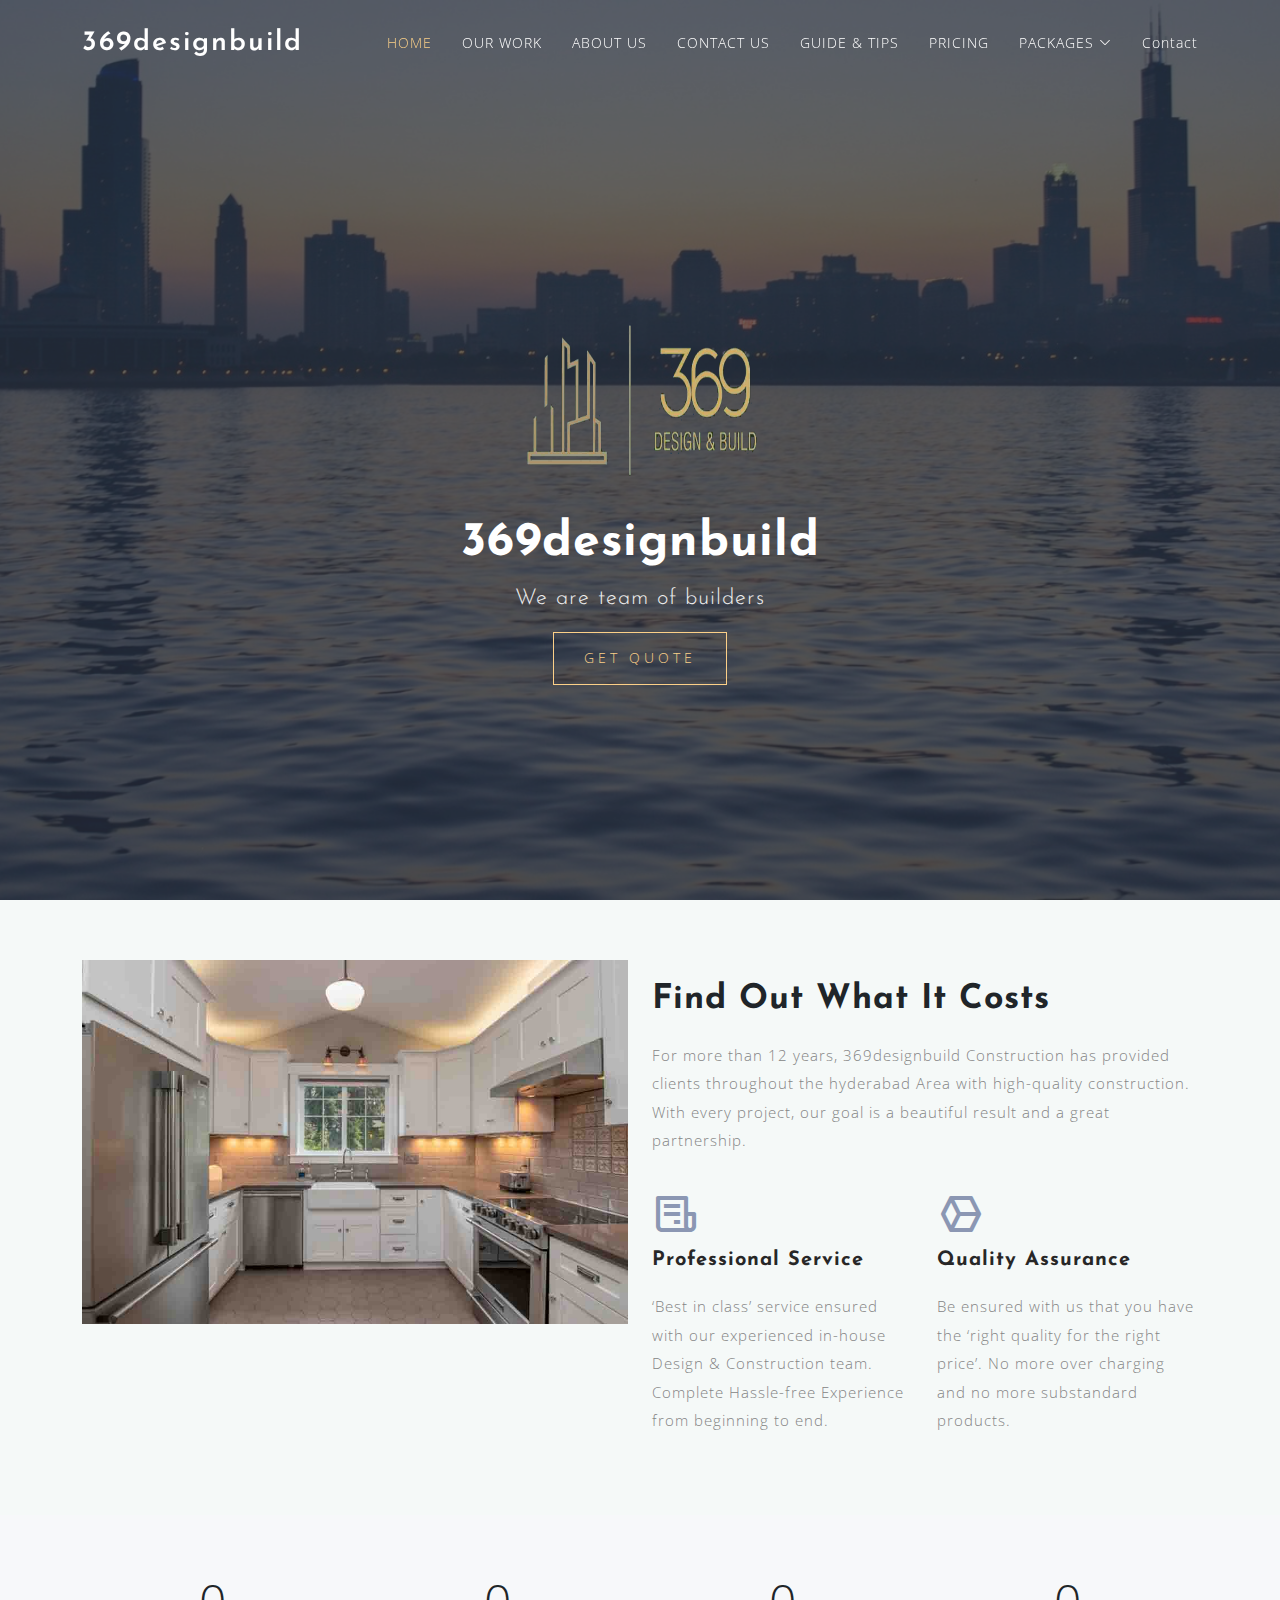
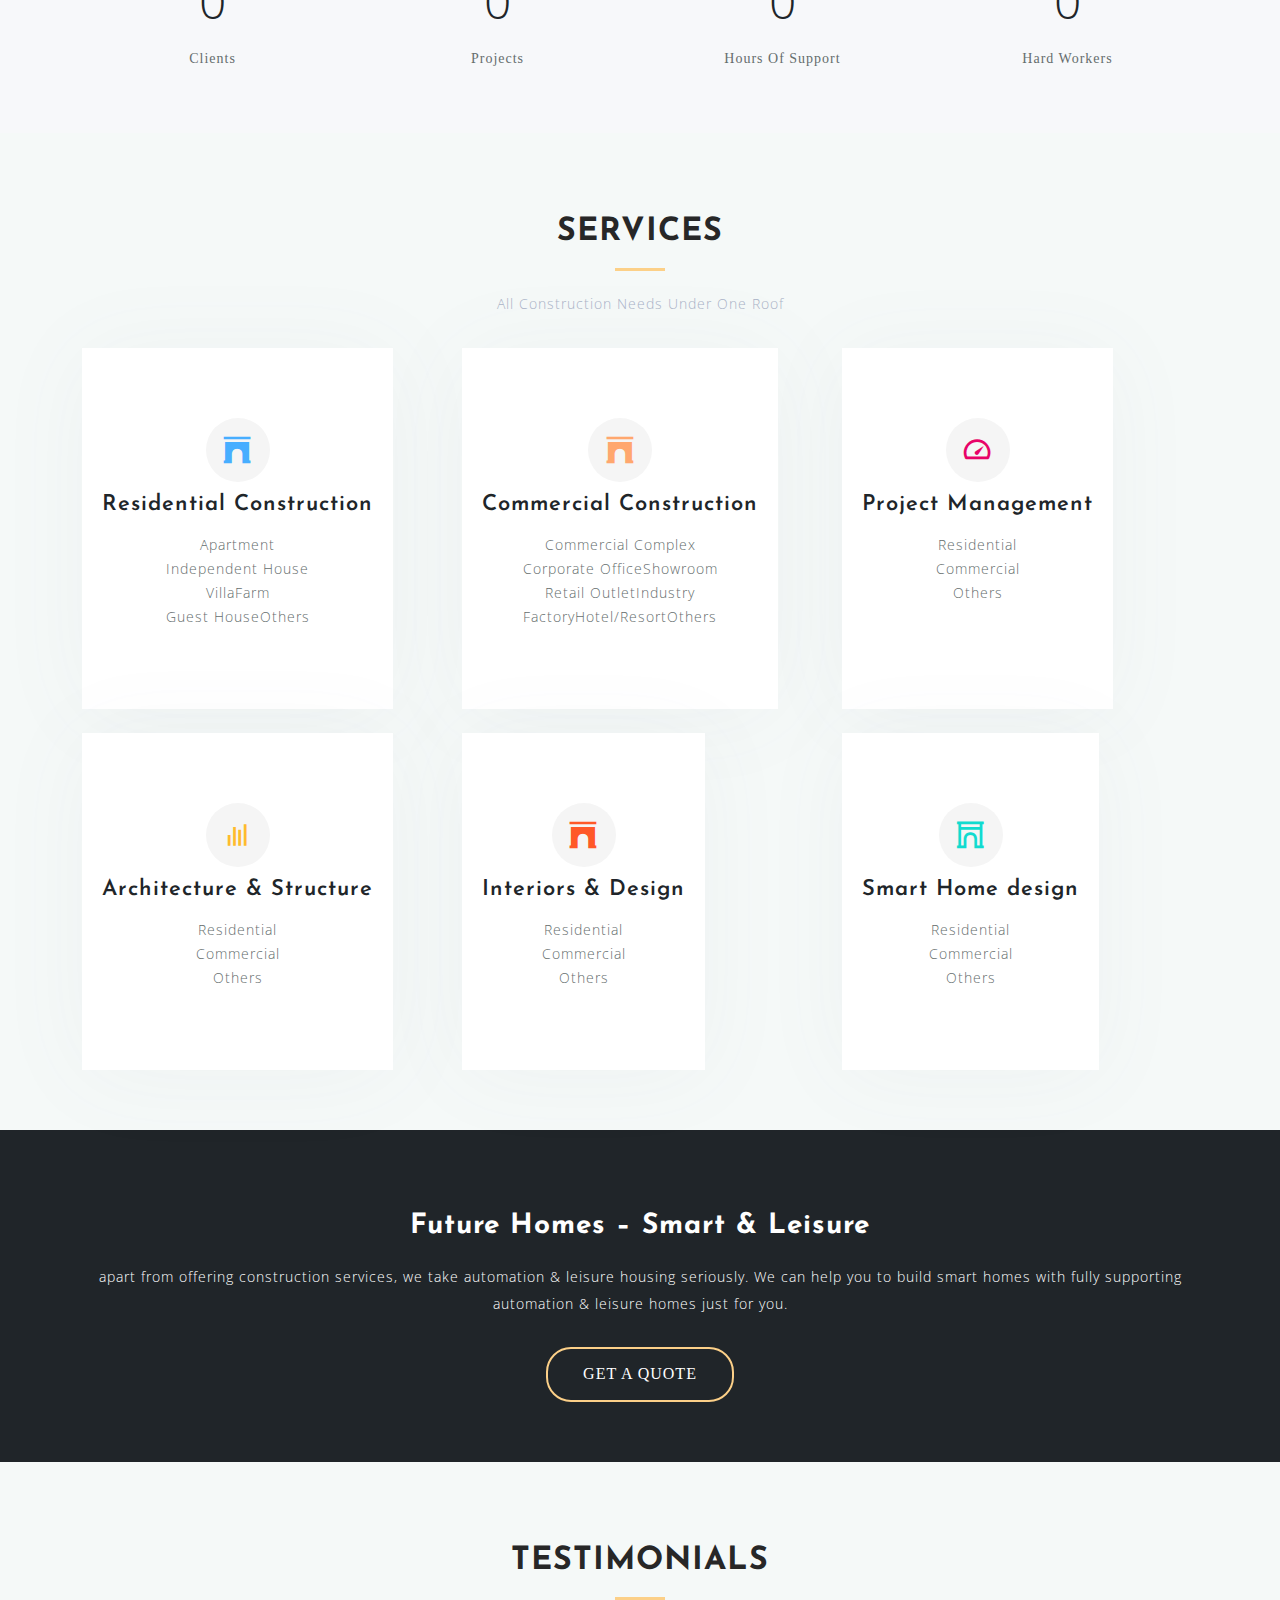
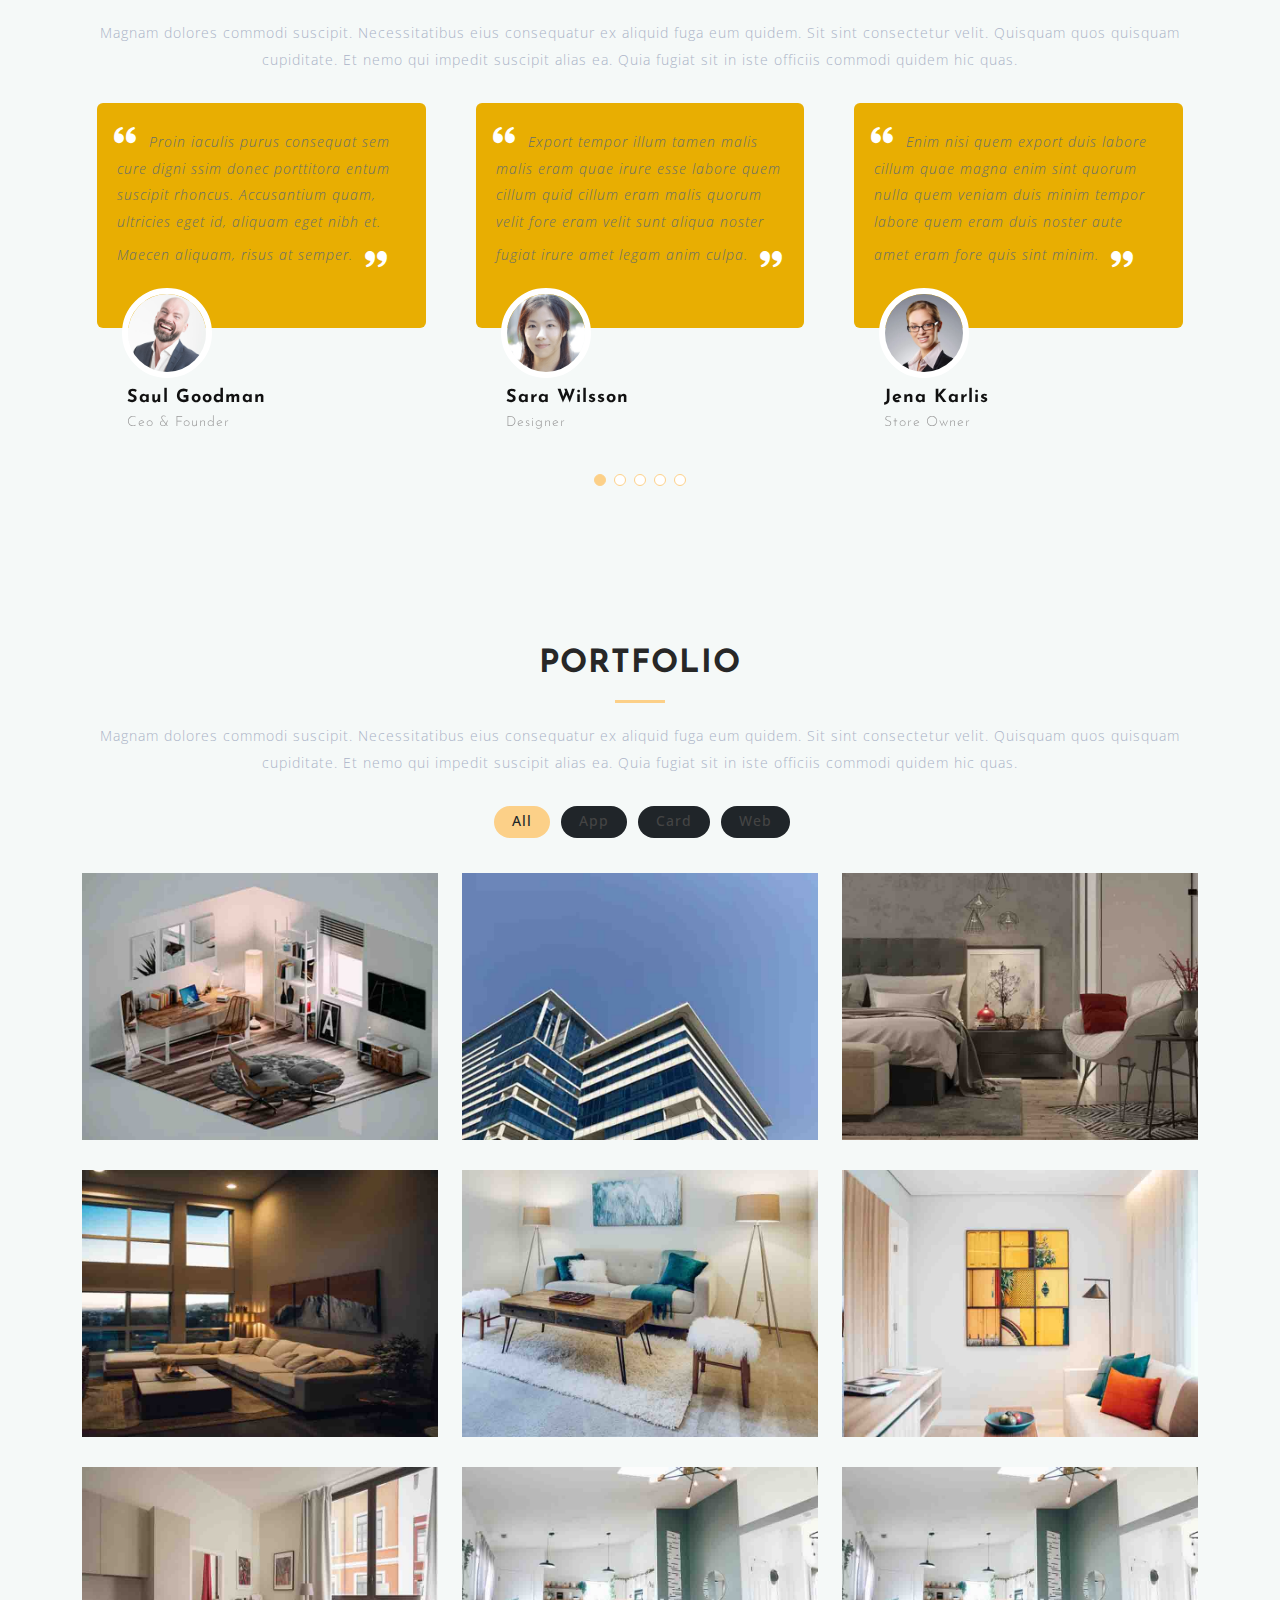
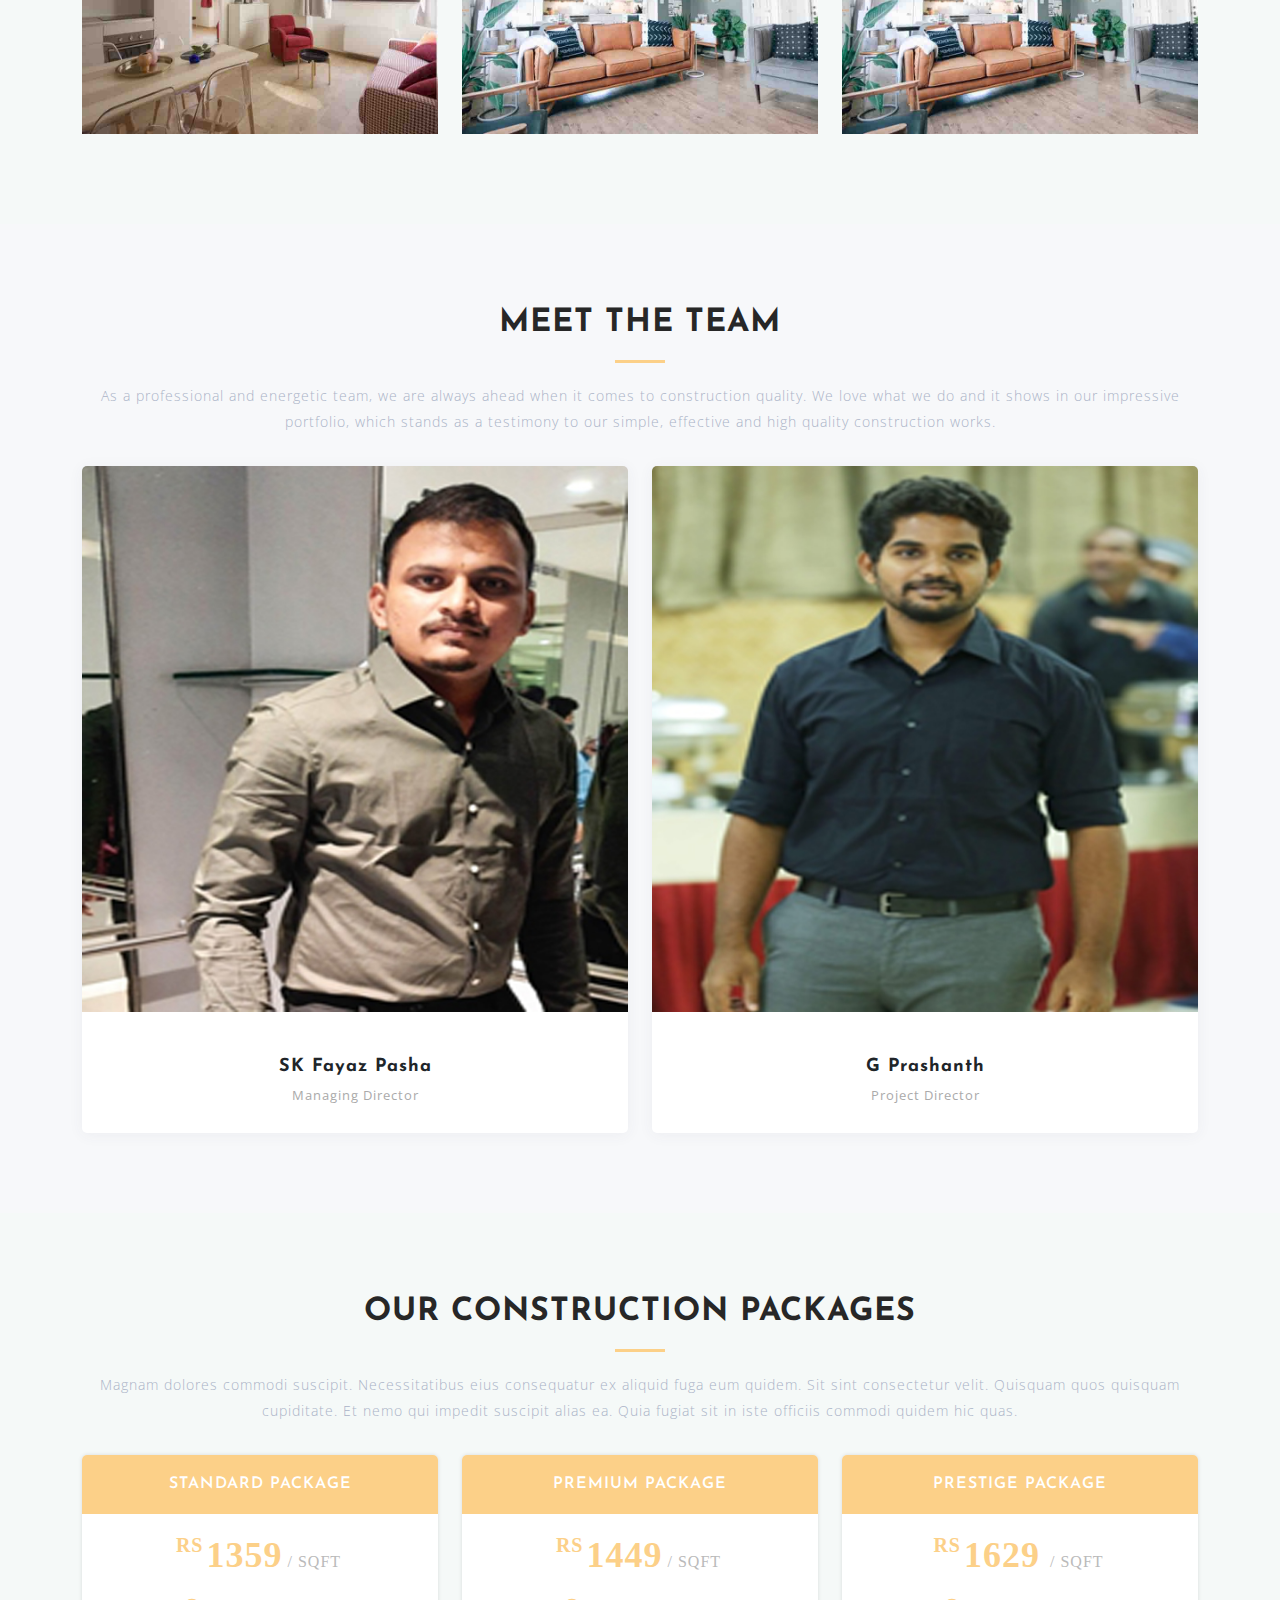
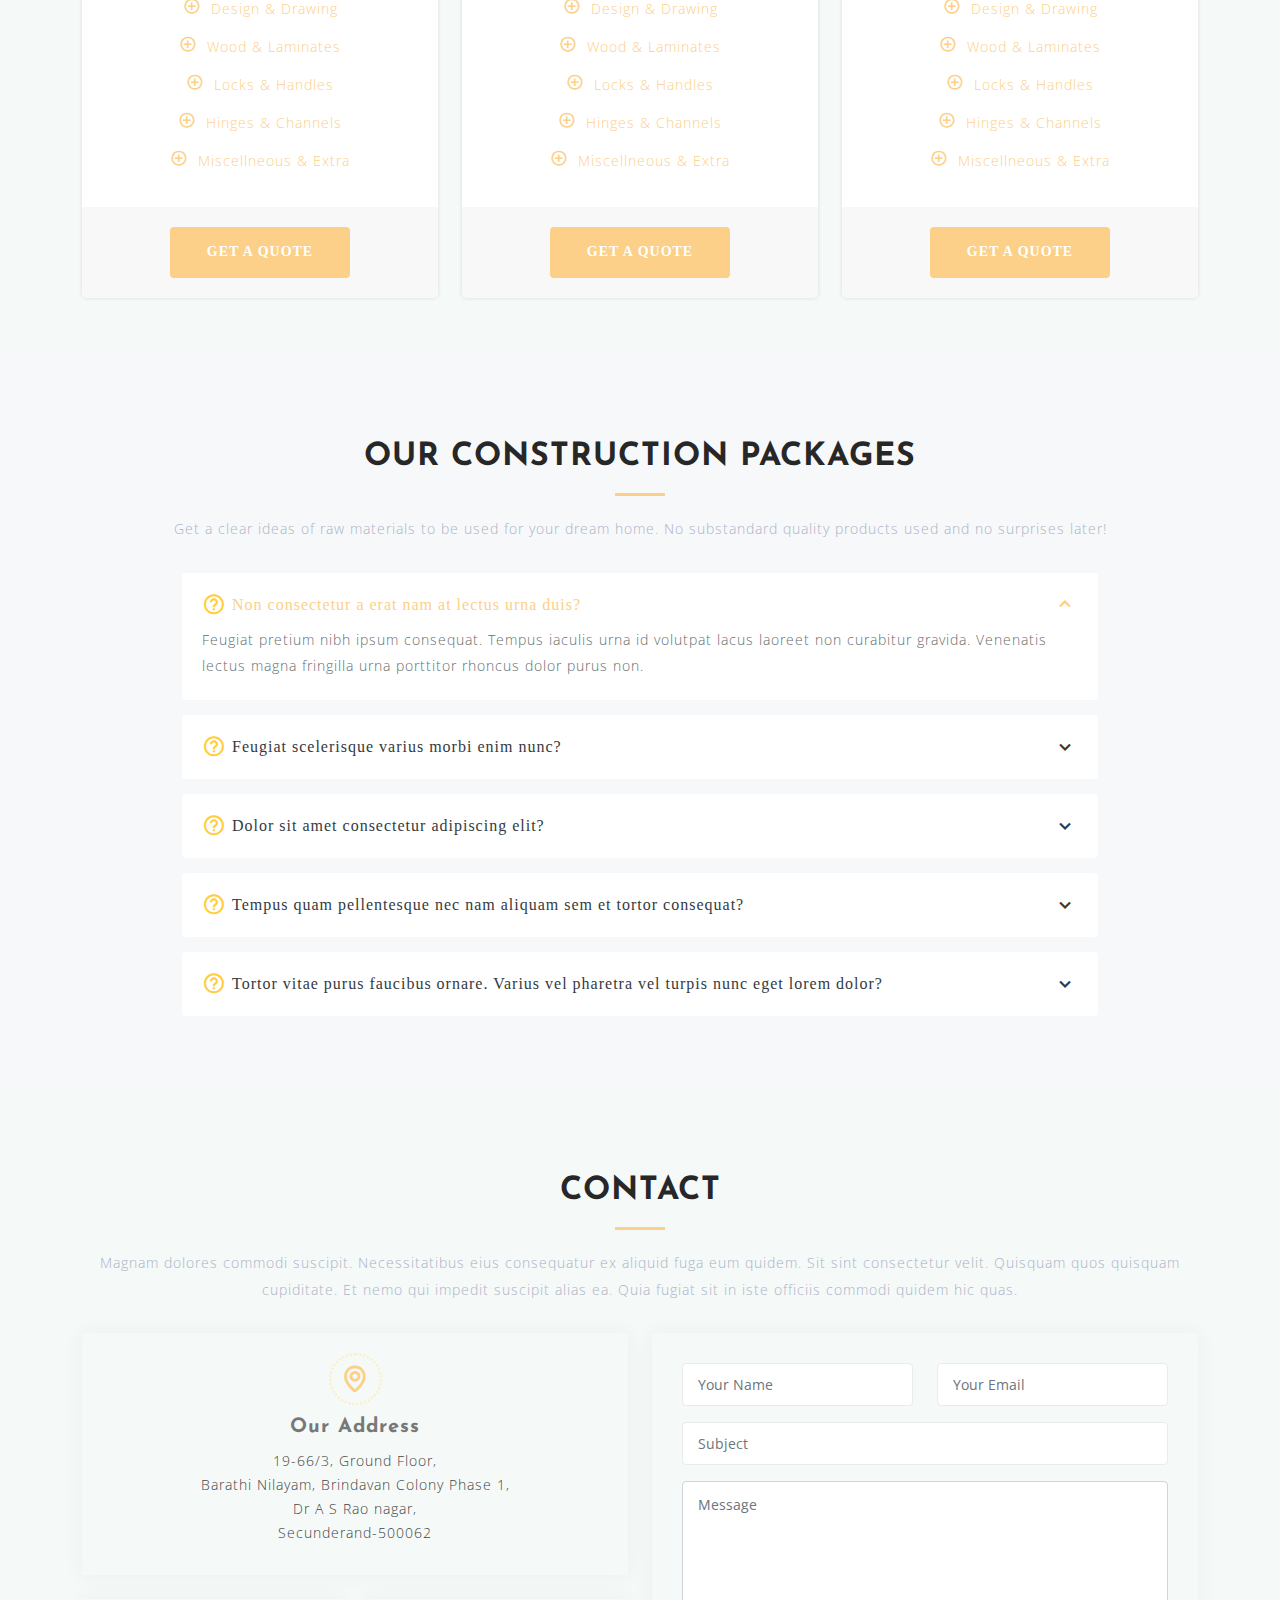
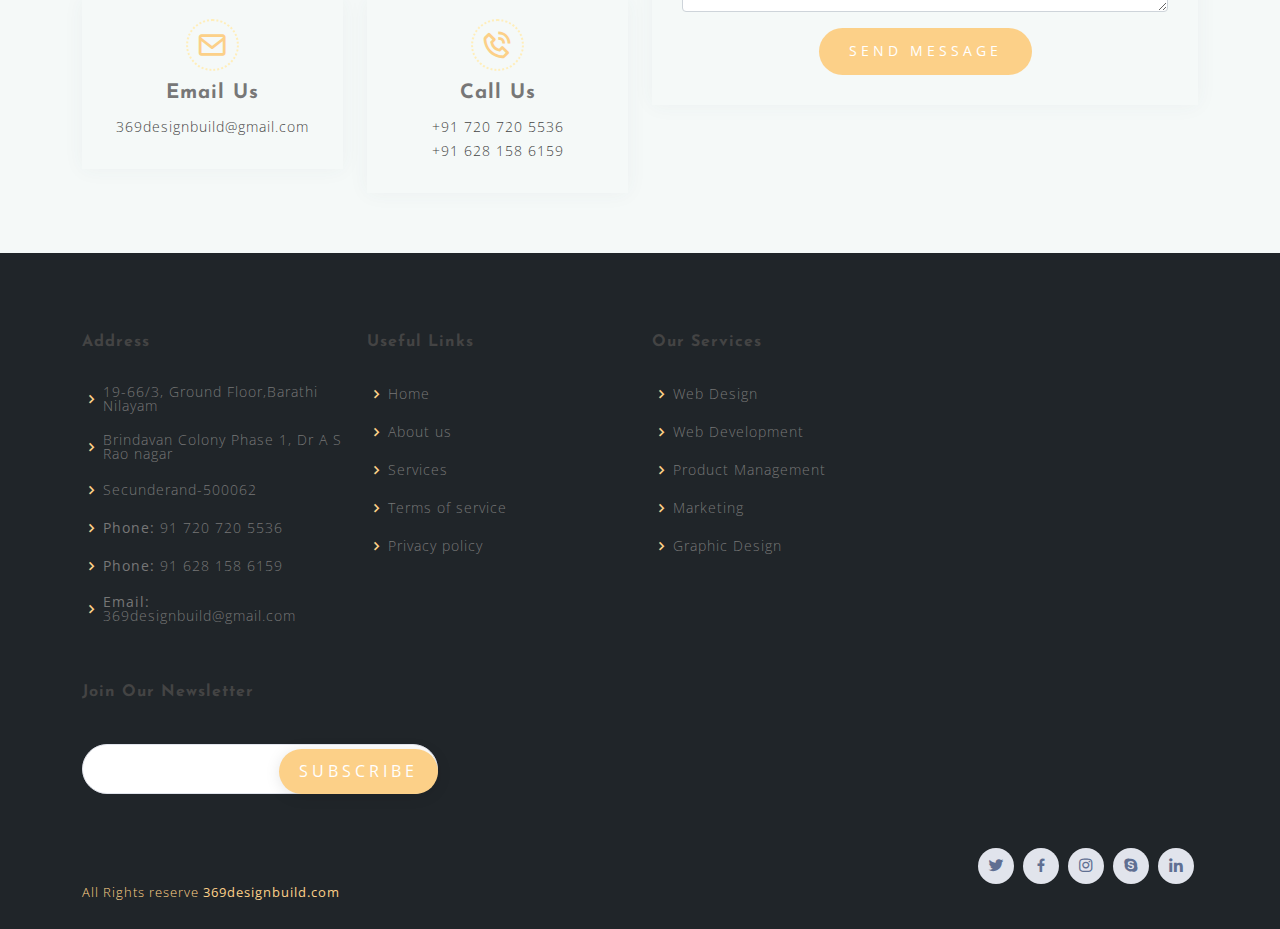
<file: index.html>
<!DOCTYPE html>
<html lang="en">

<head>
  <meta charset="utf-8">
  <meta content="width=device-width, initial-scale=1.0" name="viewport">

  <title> 369designbuild  </title>
  <meta content="" name="description">
  <meta content="" name="keywords">

  <!-- Favicons -->
  <link href="assets/img/favicon.png" rel="icon">
  <link href="assets/img/apple-touch-icon.png" rel="apple-touch-icon">

  <!-- Google Fonts -->
  <link href="https://fonts.googleapis.com/css?family=Open+Sans:300,300i,400,400i,600,600i,700,700i|Raleway:300,300i,400,400i,500,500i,600,600i,700,700i|Poppins:300,300i,400,400i,500,500i,600,600i,700,700i" rel="stylesheet">
<link rel="preconnect" href="https://fonts.gstatic.com">
<link href="https://fonts.googleapis.com/css2?family=Josefin+Sans:wght@300&display=swap" rel="stylesheet">
  <!-- Vendor CSS Files -->
  <link href="assets/vendor/bootstrap/css/bootstrap.min.css" rel="stylesheet">
  <link href="assets/vendor/bootstrap-icons/bootstrap-icons.css" rel="stylesheet">
  <link href="assets/vendor/boxicons/css/boxicons.min.css" rel="stylesheet">
  <link href="assets/vendor/glightbox/css/glightbox.min.css" rel="stylesheet">
  <link href="assets/vendor/swiper/swiper-bundle.min.css" rel="stylesheet">

  <!--   Main CSS File -->
  <link href="assets/css/style.css" rel="stylesheet">
<link href="style.css" rel="stylesheet">
  <!-- =======================================================
  *   Name: 369designbuild - v4.0.0
  *   URL: https://bootstrapmade.com/369designbuild-free-onepage-bootstrap-theme/
  * Author: BootstrapMade.com
  * License: https://bootstrapmade.com/license/
  ======================================================== -->
</head>

<body>

  <!-- ======= Header ======= -->
  <header id="header" class="fixed-top header-transparent">
    <div class="container d-flex align-items-center justify-content-between">

      <h1 class="logo"><a href="index.html">369designbuild</a></h1>
      <!-- Uncomment below if you prefer to use an image logo -->
      <!-- <a href="index.html" class="logo"><img src="assets/img/logo.png" alt="" class="img-fluid"></a>-->

      <nav id="navbar" class="navbar">
       	
		<ul>
          <li><a class="nav-link scrollto active" href="#hero">HOME</a></li>
          <li><a class="nav-link scrollto" href="#about">OUR WORK</a></li>
          <li><a class="nav-link scrollto" href="#services">ABOUT US</a></li>
          <li><a class="nav-link scrollto " href="#contact">CONTACT US</a></li>
          <li><a class="nav-link scrollto" href="#team">GUIDE & TIPS</a></li>
          <li><a class="nav-link scrollto" href="#pricing">PRICING</a></li>
          <li class="dropdown"><a href="#"><span>PACKAGES</span> <i class="bi bi-chevron-down"></i></a>
            <ul>
              <li><a href="#">CONSTRUCTION PACKAGES</a></li>
              <li class="dropdown"><a href="#"><span>Deep Drop Down</span> <i class="bi bi-chevron-right"></i></a>
                <ul>
                  <li><a href="#">Deep Drop Down 1</a></li>
                  <li><a href="#">Deep Drop Down 2</a></li>
                  <li><a href="#">Deep Drop Down 3</a></li>
                  <li><a href="#">Deep Drop Down 4</a></li>
                  <li><a href="#">Deep Drop Down 5</a></li>
                </ul>
              </li>
              <li><a href="#">Drop Down 2</a></li>
              <li><a href="#">Drop Down 3</a></li>
              <li><a href="#">Drop Down 4</a></li>
            </ul>
          </li>
          <li><a class="nav-link scrollto" href="#contact">Contact</a></li>
        </ul>
        <i class="bi bi-list mobile-nav-toggle"></i>
      </nav><!-- .navbar -->

    </div>
  </header><!-- End Header -->

  <!-- ======= Hero Section ======= -->
  <section id="hero" class="d-flex align-items-center justify-content-center">
    <div class="container position-relative">
	<img src="assets/img/logo.png" style="margin=8px;width:250px;height:250px;"></img>
      <h1>369designbuild</h1>
      <h2>We are team of builders</h2>
      <a href="#about" class="btn-get-started scrollto">GET QUOTE</a>
    </div>
  </section><!-- End Hero -->

  <main id="main">

    <!-- ======= Clients Section ======= 
    <section id="clients" class="clients section-bg">
      <div class="container">

        <div class="row">

          <div class="col-lg-2 col-md-4 col-6 d-flex align-items-center justify-content-center">
            <img src="assets/img/clients/client-1.png" class="img-fluid" alt="">
          </div>

          <div class="col-lg-2 col-md-4 col-6 d-flex align-items-center justify-content-center">
            <img src="assets/img/clients/client-2.png" class="img-fluid" alt="">
          </div>

          <div class="col-lg-2 col-md-4 col-6 d-flex align-items-center justify-content-center">
            <img src="assets/img/clients/client-3.png" class="img-fluid" alt="">
          </div>

          <div class="col-lg-2 col-md-4 col-6 d-flex align-items-center justify-content-center">
            <img src="assets/img/clients/client-4.png" class="img-fluid" alt="">
          </div>

          <div class="col-lg-2 col-md-4 col-6 d-flex align-items-center justify-content-center">
            <img src="assets/img/clients/client-5.png" class="img-fluid" alt="">
          </div>

          <div class="col-lg-2 col-md-4 col-6 d-flex align-items-center justify-content-center">
            <img src="assets/img/clients/client-6.png" class="img-fluid" alt="">
          </div>

        </div>

      </div>
    </section><!-- End Clients Section -->

    <!-- ======= About Section ======= -->
    <section id="about" class="about">
      <div class="container">

        <div class="row">
          <div class="col-lg-6">
            <img src="assets/img/about.jpg" class="img-fluid" alt="">
          </div>
          <div class="col-lg-6 pt-4 pt-lg-0">
            <h3>Find Out What It Costs</h3>
            <p>
              For more than 12 years, 369designbuild Construction has provided clients throughout the hyderabad Area with high-quality construction. With every project, our goal is a beautiful result and a great partnership.
            </p>
            <div class="row">
              <div class="col-md-6">
                <i class="bx bx-receipt"></i>
                <h4>Professional Service</h4>
                <p>‘Best in class’ service ensured with our experienced in-house Design & Construction team. Complete Hassle-free Experience from beginning to end.</p>
              </div>
              <div class="col-md-6">
                <i class="bx bx-cube-alt"></i>
                <h4>Quality Assurance</h4>
                <p>Be ensured with us that you have the ‘right quality for the right price’. No more over charging and no more substandard products.</p>
              </div>
            </div>
          </div>
        </div>

      </div>
    </section><!-- End About Section -->

    <!-- ======= Counts Section ======= -->
    <section id="counts" class="counts section-bg">
      <div class="container">

        <div class="row counters">

          <div class="col-lg-3 col-6 text-center">
            <span data-purecounter-start="0" data-purecounter-end="232" data-purecounter-duration="1" class="purecounter"></span>
            <p>Clients</p>
          </div>

          <div class="col-lg-3 col-6 text-center">
            <span data-purecounter-start="0" data-purecounter-end="521" data-purecounter-duration="1" class="purecounter"></span>
            <p>Projects</p>
          </div>

          <div class="col-lg-3 col-6 text-center">
            <span data-purecounter-start="0" data-purecounter-end="1463" data-purecounter-duration="1" class="purecounter"></span>
            <p>Hours Of Support</p>
          </div>

          <div class="col-lg-3 col-6 text-center">
            <span data-purecounter-start="0" data-purecounter-end="15" data-purecounter-duration="1" class="purecounter"></span>
            <p>Hard Workers</p>
          </div>

        </div>

      </div>
    </section><!-- End Counts Section -->

    <!-- ======= Services Section ======= -->
    <section id="services" class="services">
      <div class="container">

        <div class="section-title">
          <h2>Services</h2>
          <p>All Construction Needs Under One Roof</p>
        </div>

        <div class="row">

          <div class="col-lg-4 col-md-6 d-flex align-items-stretch" data-aos="zoom-in" data-aos-delay="100">
            <div class="icon-box iconbox-blue">
              <div class="icon">
                <i class="bx bxs-arch"></i>
              </div>
              <h4><a href="">Residential Construction</a></h4>
              <p>Apartment <br>Independent House<br>VillaFarm<br> Guest HouseOthers</p>
            </div>
          </div>

          <div class="col-lg-4 col-md-6 d-flex align-items-stretch mt-4 mt-md-0" data-aos="zoom-in" data-aos-delay="200">
            <div class="icon-box iconbox-orange ">
              <div class="icon">
                <i class="bx bxs-arch"></i>
              </div>
              <h4><a href="">Commercial Construction</a></h4>
              <p>Commercial Complex<br>Corporate OfficeShowroom<br>Retail OutletIndustry<br>FactoryHotel/ResortOthers</p>
            </div>
          </div>

          <div class="col-lg-4 col-md-6 d-flex align-items-stretch mt-4 mt-lg-0" data-aos="zoom-in" data-aos-delay="300">
            <div class="icon-box iconbox-pink">
              <div class="icon">
                <i class="bx bx-tachometer"></i>
              </div>
              <h4><a href="">Project Management</a></h4>
              <p>Residential<br>Commercial<br>Others</p>
            </div>
          </div>

          <div class="col-lg-4 col-md-6 d-flex align-items-stretch mt-4" data-aos="zoom-in" data-aos-delay="100">
            <div class="icon-box iconbox-yellow">
              <div class="icon">
                <i class="bx bx-bar-chart"></i>
              </div>
              <h4><a href="">Architecture &amp; Structure</a></h4>
              <p>Residential<br>Commercial<br>Others</p>
            </div>
          </div>

          <div class="col-lg-4 col-md-6 d-flex align-items-stretch mt-4" data-aos="zoom-in" data-aos-delay="200">
            <div class="icon-box iconbox-red">
              <div class="icon">
                <i class="bx bxs-arch"></i>
              </div>
              <h4><a href="">Interiors &amp; Design</a></h4>
              <p>Residential<br>Commercial<br>Others</p>
            </div>
          </div>

          <div class="col-lg-4 col-md-6 d-flex align-items-stretch mt-4" data-aos="zoom-in" data-aos-delay="300">
            <div class="icon-box iconbox-teal">
              <div class="icon">
                <i class="bx bx-arch"></i>
              </div>
              <h4><a href="">Smart Home design</a></h4>
              <p>Residential<br>Commercial<br>Others</p>
            </div>
          </div>

        </div>

      </div>
    </section><!-- End Services Section -->

    <!-- ======= Cta Section ======= -->
    <section id="cta" class="cta">
      <div class="container">

        <div class="text-center">
          <h3>Future Homes – Smart & Leisure</h3>
          <p>  apart from offering construction services, we take automation & leisure housing seriously. We can help you to build smart homes with fully supporting automation & leisure homes just for you.</p>
          <a class="cta-btn" href="#">GET A QUOTE</a>
        </div>

      </div>
    </section><!-- End Cta Section -->

    <!-- ======= Testimonials Section ======= -->
    <section id="testimonials" class="testimonials">
      <div class="container">

        <div class="section-title">
          <h2>Testimonials</h2>
          <p>Magnam dolores commodi suscipit. Necessitatibus eius consequatur ex aliquid fuga eum quidem. Sit sint consectetur velit. Quisquam quos quisquam cupiditate. Et nemo qui impedit suscipit alias ea. Quia fugiat sit in iste officiis commodi quidem hic quas.</p>
        </div>

        <div class="testimonials-slider swiper-container" data-aos="fade-up" data-aos-delay="100">
          <div class="swiper-wrapper">

            <div class="swiper-slide">
              <div class="testimonial-item">
                <p>
                  <i class="bx bxs-quote-alt-left quote-icon-left"></i>
                  Proin iaculis purus consequat sem cure digni ssim donec porttitora entum suscipit rhoncus. Accusantium quam, ultricies eget id, aliquam eget nibh et. Maecen aliquam, risus at semper.
                  <i class="bx bxs-quote-alt-right quote-icon-right"></i>
                </p>
                <img src="assets/img/testimonials/testimonials-1.jpg" class="testimonial-img" alt="">
                <h3>Saul Goodman</h3>
                <h4>Ceo &amp; Founder</h4>
              </div>
            </div><!-- End testimonial item -->

            <div class="swiper-slide">
              <div class="testimonial-item">
                <p>
                  <i class="bx bxs-quote-alt-left quote-icon-left"></i>
                  Export tempor illum tamen malis malis eram quae irure esse labore quem cillum quid cillum eram malis quorum velit fore eram velit sunt aliqua noster fugiat irure amet legam anim culpa.
                  <i class="bx bxs-quote-alt-right quote-icon-right"></i>
                </p>
                <img src="assets/img/testimonials/testimonials-2.jpg" class="testimonial-img" alt="">
                <h3>Sara Wilsson</h3>
                <h4>Designer</h4>
              </div>
            </div><!-- End testimonial item -->

            <div class="swiper-slide">
              <div class="testimonial-item">
                <p>
                  <i class="bx bxs-quote-alt-left quote-icon-left"></i>
                  Enim nisi quem export duis labore cillum quae magna enim sint quorum nulla quem veniam duis minim tempor labore quem eram duis noster aute amet eram fore quis sint minim.
                  <i class="bx bxs-quote-alt-right quote-icon-right"></i>
                </p>
                <img src="assets/img/testimonials/testimonials-3.jpg" class="testimonial-img" alt="">
                <h3>Jena Karlis</h3>
                <h4>Store Owner</h4>
              </div>
            </div><!-- End testimonial item -->

            <div class="swiper-slide">
              <div class="testimonial-item">
                <p>
                  <i class="bx bxs-quote-alt-left quote-icon-left"></i>
                  Fugiat enim eram quae cillum dolore dolor amet nulla culpa multos export minim fugiat minim velit minim dolor enim duis veniam ipsum anim magna sunt elit fore quem dolore labore illum veniam.
                  <i class="bx bxs-quote-alt-right quote-icon-right"></i>
                </p>
                <img src="assets/img/testimonials/testimonials-4.jpg" class="testimonial-img" alt="">
                <h3>Matt Brandon</h3>
                <h4>Freelancer</h4>
              </div>
            </div><!-- End testimonial item -->

            <div class="swiper-slide">
              <div class="testimonial-item">
                <p>
                  <i class="bx bxs-quote-alt-left quote-icon-left"></i>
                  Quis quorum aliqua sint quem legam fore sunt eram irure aliqua veniam tempor noster veniam enim culpa labore duis sunt culpa nulla illum cillum fugiat legam esse veniam culpa fore nisi cillum quid.
                  <i class="bx bxs-quote-alt-right quote-icon-right"></i>
                </p>
                <img src="assets/img/testimonials/testimonials-5.jpg" class="testimonial-img" alt="">
                <h3>John Larson</h3>
                <h4>Entrepreneur</h4>
              </div>
            </div><!-- End testimonial item -->

          </div>
          <div class="swiper-pagination"></div>
        </div>

      </div>
    </section><!-- End Testimonials Section -->

    <!-- ======= Portfolio Section ======= -->
    <section id="portfolio" class="portfolio">
      <div class="container">

        <div class="section-title">
          <h2>Portfolio</h2>
          <p>Magnam dolores commodi suscipit. Necessitatibus eius consequatur ex aliquid fuga eum quidem. Sit sint consectetur velit. Quisquam quos quisquam cupiditate. Et nemo qui impedit suscipit alias ea. Quia fugiat sit in iste officiis commodi quidem hic quas.</p>
        </div>

        <div class="row">
          <div class="col-lg-12 d-flex justify-content-center">
            <ul id="portfolio-flters">
              <li data-filter="*" class="filter-active">All</li>
              <li data-filter=".filter-app">App</li>
              <li data-filter=".filter-card">Card</li>
              <li data-filter=".filter-web">Web</li>
            </ul>
          </div>
        </div>

        <div class="row portfolio-container">

          <div class="col-lg-4 col-md-6 portfolio-item filter-app">
            <img src="assets/img/portfolio/portfolio-1.jpg" class="img-fluid" alt="">
            <div class="portfolio-info">
              <h4>App 1</h4>
              <p>App</p>
              <a href="assets/img/portfolio/portfolio-1.jpg" data-gallery="portfolioGallery" class="portfolio-lightbox preview-link" title="App 1"><i class="bx bx-plus"></i></a>
              <a href="portfolio-details.html" data-gallery="portfolioDetailsGallery" data-glightbox="type: external" class="portfolio-details-lightbox details-link" title="Portfolio Details"><i class="bx bx-link"></i></a>
            </div>
          </div>

          <div class="col-lg-4 col-md-6 portfolio-item filter-web">
            <img src="assets/img/portfolio/portfolio-2.jpg" class="img-fluid" alt="">
            <div class="portfolio-info">
              <h4>Web 3</h4>
              <p>Web</p>
              <a href="assets/img/portfolio/portfolio-2.jpg" data-gallery="portfolioGallery" class="portfolio-lightbox preview-link" title="Web 3"><i class="bx bx-plus"></i></a>
              <a href="portfolio-details.html" data-gallery="portfolioDetailsGallery" data-glightbox="type: external" class="portfolio-details-lightbox details-link" title="Portfolio Details"><i class="bx bx-link"></i></a>
            </div>
          </div>

          <div class="col-lg-4 col-md-6 portfolio-item filter-app">
            <img src="assets/img/portfolio/portfolio-3.jpg" class="img-fluid" alt="">
            <div class="portfolio-info">
              <h4>App 2</h4>
              <p>App</p>
              <a href="assets/img/portfolio/portfolio-3.jpg" data-gallery="portfolioGallery" class="portfolio-lightbox preview-link" title="App 2"><i class="bx bx-plus"></i></a>
              <a href="portfolio-details.html" data-gallery="portfolioDetailsGallery" data-glightbox="type: external" class="portfolio-details-lightbox details-link" title="Portfolio Details"><i class="bx bx-link"></i></a>
            </div>
          </div>

          <div class="col-lg-4 col-md-6 portfolio-item filter-card">
            <img src="assets/img/portfolio/portfolio-4.jpg" class="img-fluid" alt="">
            <div class="portfolio-info">
              <h4>Card 2</h4>
              <p>Card</p>
              <a href="assets/img/portfolio/portfolio-4.jpg" data-gallery="portfolioGallery" class="portfolio-lightbox preview-link" title="Card 2"><i class="bx bx-plus"></i></a>
              <a href="portfolio-details.html" data-gallery="portfolioDetailsGallery" data-glightbox="type: external" class="portfolio-details-lightbox details-link" title="Portfolio Details"><i class="bx bx-link"></i></a>
            </div>
          </div>

          <div class="col-lg-4 col-md-6 portfolio-item filter-web">
            <img src="assets/img/portfolio/portfolio-5.jpg" class="img-fluid" alt="">
            <div class="portfolio-info">
              <h4>Web 2</h4>
              <p>Web</p>
              <a href="assets/img/portfolio/portfolio-5.jpg" data-gallery="portfolioGallery" class="portfolio-lightbox preview-link" title="Web 2"><i class="bx bx-plus"></i></a>
              <a href="portfolio-details.html" data-gallery="portfolioDetailsGallery" data-glightbox="type: external" class="portfolio-details-lightbox details-link" title="Portfolio Details"><i class="bx bx-link"></i></a>
            </div>
          </div>

          <div class="col-lg-4 col-md-6 portfolio-item filter-app">
            <img src="assets/img/portfolio/portfolio-6.jpg" class="img-fluid" alt="">
            <div class="portfolio-info">
              <h4>App 3</h4>
              <p>App</p>
              <a href="assets/img/portfolio/portfolio-6.jpg" data-gallery="portfolioGallery" class="portfolio-lightbox preview-link" title="App 3"><i class="bx bx-plus"></i></a>
              <a href="portfolio-details.html" data-gallery="portfolioDetailsGallery" data-glightbox="type: external" class="portfolio-details-lightbox details-link" title="Portfolio Details"><i class="bx bx-link"></i></a>
            </div>
          </div>

          <div class="col-lg-4 col-md-6 portfolio-item filter-card">
            <img src="assets/img/portfolio/portfolio-7.jpg" class="img-fluid" alt="">
            <div class="portfolio-info">
              <h4>Card 1</h4>
              <p>Card</p>
              <a href="assets/img/portfolio/portfolio-7.jpg" data-gallery="portfolioGallery" class="portfolio-lightbox preview-link" title="Card 1"><i class="bx bx-plus"></i></a>
              <a href="portfolio-details.html" data-gallery="portfolioDetailsGallery" data-glightbox="type: external" class="portfolio-details-lightbox details-link" title="Portfolio Details"><i class="bx bx-link"></i></a>
            </div>
          </div>

          <div class="col-lg-4 col-md-6 portfolio-item filter-card">
            <img src="assets/img/portfolio/portfolio-8.jpg" class="img-fluid" alt="">
            <div class="portfolio-info">
              <h4>Card 3</h4>
              <p>Card</p>
              <a href="assets/img/portfolio/portfolio-8.jpg" data-gallery="portfolioGallery" class="portfolio-lightbox preview-link" title="Card 3"><i class="bx bx-plus"></i></a>
              <a href="portfolio-details.html" data-gallery="portfolioDetailsGallery" data-glightbox="type: external" class="portfolio-details-lightbox details-link" title="Portfolio Details"><i class="bx bx-link"></i></a>
            </div>
          </div>

          <div class="col-lg-4 col-md-6 portfolio-item filter-web">
            <img src="assets/img/portfolio/portfolio-9.jpg" class="img-fluid" alt="">
            <div class="portfolio-info">
              <h4>Web 3</h4>
              <p>Web</p>
              <a href="assets/img/portfolio/portfolio-9.jpg" data-gallery="portfolioGallery" class="portfolio-lightbox preview-link" title="Web 3"><i class="bx bx-plus"></i></a>
              <a href="portfolio-details.html" data-gallery="portfolioDetailsGallery" data-glightbox="type: external" class="portfolio-details-lightbox details-link" title="Portfolio Details"><i class="bx bx-link"></i></a>
            </div>
          </div>

        </div>

      </div>
    </section><!-- End Portfolio Section -->

    <!-- ======= Team Section ======= -->
    <section id="team" class="team section-bg">
      <div class="container">

        <div class="section-title">
          <h2>Meet The Team</h2>
          <p>As a professional and energetic team, we are always ahead when it comes to construction quality. We love what we do and it shows in our impressive portfolio, which stands as a testimony to our simple, effective and high quality construction works.</p>
        </div>

        <div class="row">

          <div class="col-lg-6 col-md-6 d-flex align-items-stretch">
            <div class="member">
              <div class="member-img">
                <img src="assets/img/team/team-1.jpg" class="img-fluid" alt="">
                <div class="social">
                  <a href=""><i class="bi bi-twitter"></i></a>
                  <a href=""><i class="bi bi-facebook"></i></a>
                  <a href=""><i class="bi bi-instagram"></i></a>
                  <a href=""><i class="bi bi-linkedin"></i></a>
                </div>
              </div>
              <div class="member-info">
                <h4>SK Fayaz Pasha</h4>
                <span>Managing Director</span>
              </div>
            </div>
          </div>

          <div class="col-lg-6 col-md-6 d-flex align-items-stretch">
            <div class="member">
              <div class="member-img">
                <img src="assets/img/team/team-2.jpg" class="img-fluid" alt="">
                <div class="social">
                  <a href=""><i class="bi bi-twitter"></i></a>
                  <a href=""><i class="bi bi-facebook"></i></a>
                  <a href=""><i class="bi bi-instagram"></i></a>
                  <a href=""><i class="bi bi-linkedin"></i></a>
                </div>
              </div>
              <div class="member-info">
                <h4>G Prashanth</h4>
                <span>Project Director</span>
              </div>
            </div>
          </div>

          

         

        </div>

      </div>
    </section><!-- End Team Section -->

    <!-- ======= Pricing Section ======= -->
    <section id="pricing" class="pricing">
      <div class="container">

        <div class="section-title">
          <h2>Our Construction Packages</h2>
          <p>Magnam dolores commodi suscipit. Necessitatibus eius consequatur ex aliquid fuga eum quidem. Sit sint consectetur velit. Quisquam quos quisquam cupiditate. Et nemo qui impedit suscipit alias ea. Quia fugiat sit in iste officiis commodi quidem hic quas.</p>
        </div>

        <div class="row">

          <div class="col-lg-4 col-md-6">
            <div class="box featured">
              <h3>STANDARD PACKAGE</h3>
               <h4><sup>RS</sup>1359<span> / SQFT</span></h4>
 
       <div class="container">
        <div class="faq-list">
          <ul>
            <li data-aos="fade-up" data-aos-delay="100">
              <i class="bx bx-plus-circle icon-help"></i> <a data-bs-toggle="collapse" data-bs-target="#faq-list-1" class="collapsed">Design & Drawing</a>
              <div id="faq-list-1" class="collapse" data-bs-parent=".faq-list">
                <p>
					Standard Design<br>
					Machine Cutting (Avoids Gaps)<br>
					Basic Specification Drawing<br>


                </p>
              </div>
            </li>

            <li data-aos="fade-up" data-aos-delay="100">
              <i class="bx bx-plus-circle icon-help"></i> <a data-bs-toggle="collapse" data-bs-target="#faq-list-2" class="collapsed">Wood & Laminates</a>
              <div id="faq-list-2" class="collapse" data-bs-parent=".faq-list">
                <p>
				Normal Doors or Sliding Doors (BWP Ply Made of 100% Gurjan)<br>
				19 MM Plywoods (BWP Ply Made of 100% Gurjan)<br>
				8 MM Backside Plywood (Nemoon & Dumax Equivalent Brand)<br>
				Outside Color Laminates (1 MM) Upto 900 Rs per sheet<br>
				Inside Plain White Laminates (0.8 MM) Upto 800 Rs per sheet<br>

                
                </p>
              </div>
            </li>

            <li data-aos="fade-up" data-aos-delay="200">
              <i class="bx bx-plus-circle icon-help"></i> <a data-bs-toggle="collapse" data-bs-target="#faq-list-3" class="collapsed">Locks & Handles</a>
              <div id="faq-list-3" class="collapse" data-bs-parent=".faq-list">
                <p>
                Europa Brand Door Locks<br>
				Europa Brand Drawer Locks<br>
				Door & Drawers Handles Upto 100 Rps<br>

                </p>
              </div>
            </li>

            <li data-aos="fade-up" data-aos-delay="300">
              <i class="bx bx-plus-circle icon-help"></i> <a data-bs-toggle="collapse" data-bs-target="#faq-list-4" class="collapsed">Hinges & Channels</a>
              <div id="faq-list-4" class="collapse" data-bs-parent=".faq-list">
                <p>
                  Ebco, Burlin Hinges<br>
				  Ebco, Burlin Telescopic Channels<br>

                </p>
              </div>
            </li>

            <li data-aos="fade-up" data-aos-delay="400">
              <i class="bx bx-plus-circle icon-help"></i> <a data-bs-toggle="collapse" data-bs-target="#faq-list-5" class="collapsed">Miscellneous & Extra</a>
              <div id="faq-list-5" class="collapse" data-bs-parent=".faq-list">
                <p>
					Fevicol Adhesive<br>
					Mirror Extra<br>
					Show Lights Extra<br>
					Kitchen Chimney Fittings Extra<br>

                </p>
              </div>
            </li>

          </ul>
        </div>

      </div>

              <div class="btn-wrap">
                <a href="#" class="btn-buy">GET A QUOTE</a>
              </div>
            </div>
          </div>

          <div class="col-lg-4 col-md-6 mt-4 mt-md-0">
            <div class="box featured">
              <h3>PREMIUM PACKAGE</h3>
              <h4><sup>RS</sup>1449<span> / SQFT</span></h4>
       <div class="container">
        <div class="faq-list-2">
          <ul>
            <li data-aos="fade-up" data-aos-delay="100">
              <i class="bx bx-plus-circle icon-help"></i> <a data-bs-toggle="collapse" data-bs-target="#faq-list-6" class="collapsed">Design & Drawing</a>
              <div id="faq-list-6" class="collapse" data-bs-parent=".faq-list-2">
                <p>
					Standard Design<br>
					Machine Cutting (Avoids Gaps)<br>
					Basic Specification Drawing<br>


                </p>
              </div>
            </li>

            <li data-aos="fade-up" data-aos-delay="100">
              <i class="bx bx-plus-circle icon-help"></i> <a data-bs-toggle="collapse" data-bs-target="#faq-list-7" class="collapsed">Wood & Laminates</a>
              <div id="faq-list-7" class="collapse" data-bs-parent=".faq-list-2">
                <p>
				Normal Doors or Sliding Doors (BWP Ply Made of 100% Gurjan)<br>
				19 MM Plywoods (BWP Ply Made of 100% Gurjan)<br>
				8 MM Backside Plywood (Nemoon & Dumax Equivalent Brand)<br>
				Outside Color Laminates (1 MM) Upto 900 Rs per sheet<br>
				Inside Plain White Laminates (0.8 MM) Upto 800 Rs per sheet<br>

                
                </p>
              </div>
            </li>

            <li data-aos="fade-up" data-aos-delay="200">
              <i class="bx bx-plus-circle icon-help"></i> <a data-bs-toggle="collapse" data-bs-target="#faq-list-8" class="collapsed">Locks & Handles</a>
              <div id="faq-list-8" class="collapse" data-bs-parent=".faq-list-2">
                <p>
                Europa Brand Door Locks<br>
				Europa Brand Drawer Locks<br>
				Door & Drawers Handles Upto 100 Rps<br>

                </p>
              </div>
            </li>

            <li data-aos="fade-up" data-aos-delay="300">
              <i class="bx bx-plus-circle icon-help"></i> <a data-bs-toggle="collapse" data-bs-target="#faq-list-9" class="collapsed">Hinges & Channels</a>
              <div id="faq-list-9" class="collapse" data-bs-parent=".faq-list-2">
                <p>
                  Ebco, Burlin Hinges<br>
				  Ebco, Burlin Telescopic Channels<br>

                </p>
              </div>
            </li>

            <li data-aos="fade-up" data-aos-delay="400">
              <i class="bx bx-plus-circle icon-help"></i> <a data-bs-toggle="collapse" data-bs-target="#faq-list-10" class="collapsed">Miscellneous & Extra</a>
              <div id="faq-list-10" class="collapse" data-bs-parent=".faq-list-2">
                <p>
					Fevicol Adhesive<br>
					Mirror Extra<br>
					Show Lights Extra<br>
					Kitchen Chimney Fittings Extra<br>

                </p>
              </div>
            </li>

          </ul>
        </div>

      </div>
              <div class="btn-wrap">
                <a href="#" class="btn-buy">GET A QUOTE</a>
              </div>
            </div>
          </div>

          <div class="col-lg-4 col-md-6 mt-4 mt-lg-0">
            <div class="box featured">
              <h3>PRESTIGE PACKAGE</h3>
              <h4><sup>RS</sup>1629 <span> / SQFT</span></h4>
       <div class="container">
        <div class="faq-list-1">
          <ul>
            <li data-aos="fade-up" data-aos-delay="100">
              <i class="bx bx-plus-circle icon-help"></i> <a data-bs-toggle="collapse" data-bs-target="#faq-list-11" class="collapsed">Design & Drawing</a>
              <div id="faq-list-11" class="collapse" data-bs-parent=".faq-list-1">
                <p>
					Standard Design<br>
					Machine Cutting (Avoids Gaps)<br>
					Basic Specification Drawing<br>


                </p>
              </div>
            </li>

            <li data-aos="fade-up" data-aos-delay="100">
              <i class="bx bx-plus-circle icon-help"></i> <a data-bs-toggle="collapse" data-bs-target="#faq-list-12" class="collapsed">Wood & Laminates</a>
              <div id="faq-list-12" class="collapse" data-bs-parent=".faq-list-1">
                <p>
				Normal Doors or Sliding Doors (BWP Ply Made of 100% Gurjan)<br>
				19 MM Plywoods (BWP Ply Made of 100% Gurjan)<br>
				8 MM Backside Plywood (Nemoon & Dumax Equivalent Brand)<br>
				Outside Color Laminates (1 MM) Upto 900 Rs per sheet<br>
				Inside Plain White Laminates (0.8 MM) Upto 800 Rs per sheet<br>

                
                </p>
              </div>
            </li>

            <li data-aos="fade-up" data-aos-delay="200">
              <i class="bx bx-plus-circle icon-help"></i> <a data-bs-toggle="collapse" data-bs-target="#faq-list-13" class="collapsed">Locks & Handles</a>
              <div id="faq-list-13" class="collapse" data-bs-parent=".faq-list-1">
                <p>
                Europa Brand Door Locks<br>
				Europa Brand Drawer Locks<br>
				Door & Drawers Handles Upto 100 Rps<br>

                </p>
              </div>
            </li>

            <li data-aos="fade-up" data-aos-delay="300">
              <i class="bx bx-plus-circle icon-help"></i> <a data-bs-toggle="collapse" data-bs-target="#faq-list-14" class="collapsed">Hinges & Channels</a>
              <div id="faq-list-14" class="collapse" data-bs-parent=".faq-list-1">
                <p>
                  Ebco, Burlin Hinges<br>
				  Ebco, Burlin Telescopic Channels<br>

                </p>
              </div>
            </li>

            <li data-aos="fade-up" data-aos-delay="400">
              <i class="bx bx-plus-circle icon-help"></i> <a data-bs-toggle="collapse" data-bs-target="#faq-list-15" class="collapsed">Miscellneous & Extra</a>
              <div id="faq-list-15" class="collapse" data-bs-parent=".faq-list-1">
                <p>
					Fevicol Adhesive<br>
					Mirror Extra<br>
					Show Lights Extra<br>
					Kitchen Chimney Fittings Extra<br>

                </p>
              </div>
            </li>

          </ul>
        </div>

      </div>
              <div class="btn-wrap">
                <a href="#" class="btn-buy">GET A QUOTE</a>
              </div>
            </div>
          </div>


        </div>

      </div>
    </section><!-- End Pricing Section -->

    <!-- ======= Frequently Asked Questions Section ======= -->
    <section id="faq" class="faq section-bg">
      <div class="container">

        <div class="section-title">
          <h2>Our Construction Packages</h2>
          <p>Get a clear ideas of raw materials to be used for your dream home. No substandard quality products used and no surprises later!</p>
        </div>

        <div class="faq-list">
          <ul>
            <li data-aos="fade-up">
              <i class="bx bx-help-circle icon-help"></i> <a data-bs-toggle="collapse" class="collapse" data-bs-target="#faq-list-1">Non consectetur a erat nam at lectus urna duis? <i class="bx bx-chevron-down icon-show"></i><i class="bx bx-chevron-up icon-close"></i></a>
              <div id="faq-list-1" class="collapse show" data-bs-parent=".faq-list">
                <p>
                  Feugiat pretium nibh ipsum consequat. Tempus iaculis urna id volutpat lacus laoreet non curabitur gravida. Venenatis lectus magna fringilla urna porttitor rhoncus dolor purus non.
                </p>
              </div>
            </li>

            <li data-aos="fade-up" data-aos-delay="100">
              <i class="bx bx-help-circle icon-help"></i> <a data-bs-toggle="collapse" data-bs-target="#faq-list-2" class="collapsed">Feugiat scelerisque varius morbi enim nunc? <i class="bx bx-chevron-down icon-show"></i><i class="bx bx-chevron-up icon-close"></i></a>
              <div id="faq-list-2" class="collapse" data-bs-parent=".faq-list">
                <p>
                  Dolor sit amet consectetur adipiscing elit pellentesque habitant morbi. Id interdum velit laoreet id donec ultrices. Fringilla phasellus faucibus scelerisque eleifend donec pretium. Est pellentesque elit ullamcorper dignissim. Mauris ultrices eros in cursus turpis massa tincidunt dui.
                </p>
              </div>
            </li>

            <li data-aos="fade-up" data-aos-delay="200">
              <i class="bx bx-help-circle icon-help"></i> <a data-bs-toggle="collapse" data-bs-target="#faq-list-3" class="collapsed">Dolor sit amet consectetur adipiscing elit? <i class="bx bx-chevron-down icon-show"></i><i class="bx bx-chevron-up icon-close"></i></a>
              <div id="faq-list-3" class="collapse" data-bs-parent=".faq-list">
                <p>
                  Eleifend mi in nulla posuere sollicitudin aliquam ultrices sagittis orci. Faucibus pulvinar elementum integer enim. Sem nulla pharetra diam sit amet nisl suscipit. Rutrum tellus pellentesque eu tincidunt. Lectus urna duis convallis convallis tellus. Urna molestie at elementum eu facilisis sed odio morbi quis
                </p>
              </div>
            </li>

            <li data-aos="fade-up" data-aos-delay="300">
              <i class="bx bx-help-circle icon-help"></i> <a data-bs-toggle="collapse" data-bs-target="#faq-list-4" class="collapsed">Tempus quam pellentesque nec nam aliquam sem et tortor consequat? <i class="bx bx-chevron-down icon-show"></i><i class="bx bx-chevron-up icon-close"></i></a>
              <div id="faq-list-4" class="collapse" data-bs-parent=".faq-list">
                <p>
                  Molestie a iaculis at erat pellentesque adipiscing commodo. Dignissim suspendisse in est ante in. Nunc vel risus commodo viverra maecenas accumsan. Sit amet nisl suscipit adipiscing bibendum est. Purus gravida quis blandit turpis cursus in.
                </p>
              </div>
            </li>

            <li data-aos="fade-up" data-aos-delay="400">
              <i class="bx bx-help-circle icon-help"></i> <a data-bs-toggle="collapse" data-bs-target="#faq-list-5" class="collapsed">Tortor vitae purus faucibus ornare. Varius vel pharetra vel turpis nunc eget lorem dolor? <i class="bx bx-chevron-down icon-show"></i><i class="bx bx-chevron-up icon-close"></i></a>
              <div id="faq-list-5" class="collapse" data-bs-parent=".faq-list">
                <p>
                  Laoreet sit amet cursus sit amet dictum sit amet justo. Mauris vitae ultricies leo integer malesuada nunc vel. Tincidunt eget nullam non nisi est sit amet. Turpis nunc eget lorem dolor sed. Ut venenatis tellus in metus vulputate eu scelerisque.
                </p>
              </div>
            </li>

          </ul>
        </div>

      </div>
    </section><!-- End Frequently Asked Questions Section -->

    <!-- ======= Contact Section ======= -->
    <section id="contact" class="contact">
      <div class="container">

        <div class="section-title">
          <h2>Contact</h2>
          <p>Magnam dolores commodi suscipit. Necessitatibus eius consequatur ex aliquid fuga eum quidem. Sit sint consectetur velit. Quisquam quos quisquam cupiditate. Et nemo qui impedit suscipit alias ea. Quia fugiat sit in iste officiis commodi quidem hic quas.</p>
        </div>

        <div class="row">

          <div class="col-lg-6">

            <div class="row">
              <div class="col-md-12">
                <div class="info-box">
                  <i class="bx bx-map"></i>
                  <h3>Our Address</h3>
                  <p>19-66/3, Ground Floor,<br>Barathi Nilayam, Brindavan Colony Phase 1,<br> Dr A S Rao nagar,<br> Secunderand-500062</p>
                </div>
              </div>
              <div class="col-md-6">
                <div class="info-box mt-4">
                  <i class="bx bx-envelope"></i>
                  <h3>Email Us</h3>
                  <p>369designbuild@gmail.com<br></p>
                </div>
              </div>
              <div class="col-md-6">
                <div class="info-box mt-4">
                  <i class="bx bx-phone-call"></i>
                  <h3>Call Us</h3>
                  <p>+91 720 720 5536<br> +91 628 158 6159</p>
                </div>
              </div>
            </div>

          </div>

          <div class="col-lg-6">
            <form action="forms/contact.php" method="post" role="form" class="php-email-form">
              <div class="row">
                <div class="col-md-6 form-group">
                  <input type="text" name="name" class="form-control" id="name" placeholder="Your Name" required>
                </div>
                <div class="col-md-6 form-group mt-3 mt-md-0">
                  <input type="email" class="form-control" name="email" id="email" placeholder="Your Email" required>
                </div>
              </div>
              <div class="form-group mt-3">
                <input type="text" class="form-control" name="subject" id="subject" placeholder="Subject" required>
              </div>
              <div class="form-group mt-3">
                <textarea class="form-control" name="message" rows="5" placeholder="Message" required></textarea>
              </div>
              <div class="my-3">
                <div class="loading">Loading</div>
                <div class="error-message"></div>
                <div class="sent-message">Your message has been sent. Thank you!</div>
              </div>
              <div class="text-center"><button type="submit">Send Message</button></div>
            </form>
          </div>

        </div>

      </div>
    </section><!-- End Contact Section -->

  </main><!-- End #main -->

  <!-- ======= Footer ======= -->
  <footer id="footer">

    <div class="footer-top">
      <div class="container">
        <div class="row">

          <div class="col-lg-3 col-sm-3 footer-links">
            <h4>Address</h4>
            <ul>
              <li><i class="bx bx-chevron-right"></i> <a href="#">19-66/3, Ground Floor,Barathi Nilayam</a></li> 
              <li><i class="bx bx-chevron-right"></i> <a href="#">Brindavan Colony Phase 1, Dr A S Rao nagar</a></li>
              <li><i class="bx bx-chevron-right"></i> <a href="#">Secunderand-500062</a></li>
              <li><i class="bx bx-chevron-right"></i> <a href="#"><strong>Phone:</strong> 91 720 720 5536</a></li>
			  <li><i class="bx bx-chevron-right"></i> <a href="#"><strong>Phone:</strong> 91 628 158 6159</a></li>
              <li><i class="bx bx-chevron-right"></i> <a href="#"><strong>Email:</strong> 369designbuild@gmail.com</a></li>
            <ul>
          </div>

          <div class="col-lg-3 col-sm-3 footer-links">
            <h4>Useful Links</h4>
            <ul>
              <li><i class="bx bx-chevron-right"></i> <a href="#">Home</a></li>
              <li><i class="bx bx-chevron-right"></i> <a href="#">About us</a></li>
              <li><i class="bx bx-chevron-right"></i> <a href="#">Services</a></li>
              <li><i class="bx bx-chevron-right"></i> <a href="#">Terms of service</a></li>
              <li><i class="bx bx-chevron-right"></i> <a href="#">Privacy policy</a></li>
            </ul>
          </div>

          <div class="col-lg-3 col-sm-3 footer-links">
            <h4>Our Services</h4>
            <ul>
              <li><i class="bx bx-chevron-right"></i> <a href="#">Web Design</a></li>
              <li><i class="bx bx-chevron-right"></i> <a href="#">Web Development</a></li>
              <li><i class="bx bx-chevron-right"></i> <a href="#">Product Management</a></li>
              <li><i class="bx bx-chevron-right"></i> <a href="#">Marketing</a></li>
              <li><i class="bx bx-chevron-right"></i> <a href="#">Graphic Design</a></li>
            </ul>
          </div>

          <div class="col-lg-4 col-sm-3 footer-newsletter">
            <h4>Join Our Newsletter</h4>
           <form action="" method="post">
              <input type="email" name="email"><input type="submit" value="Subscribe">
            </form>
          </div>

        </div>
      </div>
    </div>

    <div class="container d-md-flex py-4">

      <div class="me-md-auto text-center text-md-start">
        <div class="copyright">
          &copy; Copyright <strong><span>369designbuild</span></strong>. All Rights Reserved
        </div>
        <div class="credits">
          <!-- All the links in the footer should remain intact. -->
          <!-- You can delete the links only if you purchased the pro version. -->
          <!-- Licensing information: https://bootstrapmade.com/license/ -->
          <!-- Purchase the pro version with working PHP/AJAX contact form: https://bootstrapmade.com/369designbuild-free-onepage-bootstrap-theme/ -->
          <a href="">All Rights reserve <b>369designbuild.com</b></a>
        </div>
      </div>
      <div class="social-links text-center text-md-right pt-3 pt-md-0">
        <a href="#" class="twitter"><i class="bx bxl-twitter"></i></a>
        <a href="#" class="facebook"><i class="bx bxl-facebook"></i></a>
        <a href="#" class="instagram"><i class="bx bxl-instagram"></i></a>
        <a href="#" class="google-plus"><i class="bx bxl-skype"></i></a>
        <a href="#" class="linkedin"><i class="bx bxl-linkedin"></i></a>
      </div>
    </div>
  </footer><!-- End Footer -->

  <a href="#" class="back-to-top d-flex align-items-center justify-content-center"><i class="bi bi-arrow-up-short"></i></a>

  <!-- Vendor JS Files -->
  <script src="assets/vendor/bootstrap/js/bootstrap.bundle.min.js"></script>
  <script src="assets/vendor/glightbox/js/glightbox.min.js"></script>
  <script src="assets/vendor/isotope-layout/isotope.pkgd.min.js"></script>
  <script src="assets/vendor/php-email-form/validate.js"></script>
  <script src="assets/vendor/purecounter/purecounter.js"></script>
  <script src="assets/vendor/swiper/swiper-bundle.min.js"></script>

  <!--   Main JS File -->
  <script src="assets/js/main.js"></script>

</body>

</html>
</file>
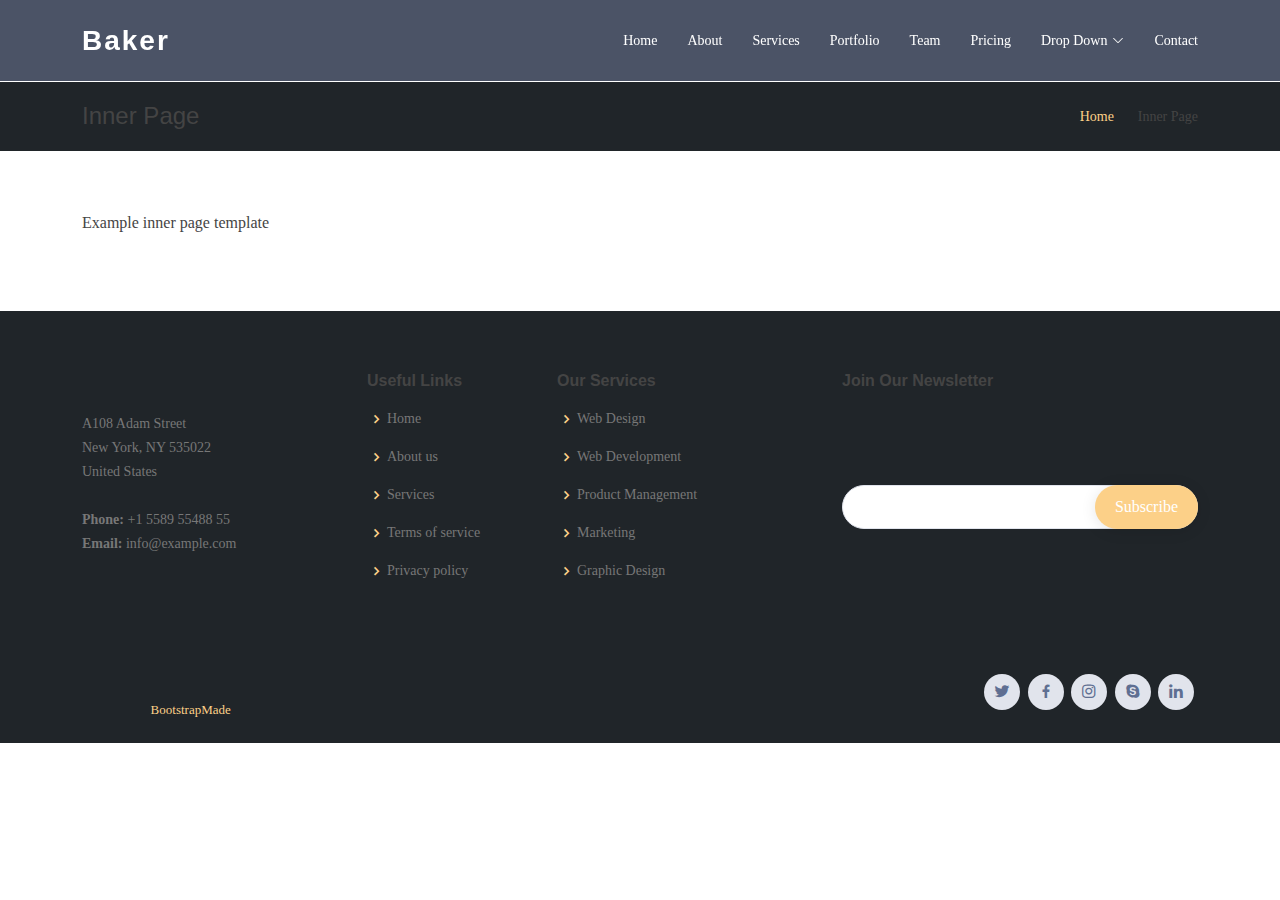
<file: inner-page.html>
<!DOCTYPE html>
<html lang="en">

<head>
  <meta charset="utf-8">
  <meta content="width=device-width, initial-scale=1.0" name="viewport">

  <title>Inner Page - Baker Bootstrap Template</title>
  <meta content="" name="description">
  <meta content="" name="keywords">

  <!-- Favicons -->
  <link href="assets/img/favicon.png" rel="icon">
  <link href="assets/img/apple-touch-icon.png" rel="apple-touch-icon">

  <!-- Google Fonts -->
  <link href="https://fonts.googleapis.com/css?family=Open+Sans:300,300i,400,400i,600,600i,700,700i|Raleway:300,300i,400,400i,500,500i,600,600i,700,700i|Poppins:300,300i,400,400i,500,500i,600,600i,700,700i" rel="stylesheet">

  <!-- Vendor CSS Files -->
  <link href="assets/vendor/bootstrap/css/bootstrap.min.css" rel="stylesheet">
  <link href="assets/vendor/bootstrap-icons/bootstrap-icons.css" rel="stylesheet">
  <link href="assets/vendor/boxicons/css/boxicons.min.css" rel="stylesheet">
  <link href="assets/vendor/glightbox/css/glightbox.min.css" rel="stylesheet">
  <link href="assets/vendor/swiper/swiper-bundle.min.css" rel="stylesheet">

  <!-- Template Main CSS File -->
  <link href="assets/css/style.css" rel="stylesheet">

  <!-- =======================================================
  * Template Name: Baker - v4.0.0
  * Template URL: https://bootstrapmade.com/baker-free-onepage-bootstrap-theme/
  * Author: BootstrapMade.com
  * License: https://bootstrapmade.com/license/
  ======================================================== -->
</head>

<body>

  <!-- ======= Header ======= -->
  <header id="header" class="fixed-top ">
    <div class="container d-flex align-items-center justify-content-between">

      <h1 class="logo"><a href="index.html">Baker</a></h1>
      <!-- Uncomment below if you prefer to use an image logo -->
      <!-- <a href="index.html" class="logo"><img src="assets/img/logo.png" alt="" class="img-fluid"></a>-->

      <nav id="navbar" class="navbar">
        <ul>
          <li><a class="nav-link scrollto " href="#hero">Home</a></li>
          <li><a class="nav-link scrollto" href="#about">About</a></li>
          <li><a class="nav-link scrollto" href="#services">Services</a></li>
          <li><a class="nav-link scrollto " href="#portfolio">Portfolio</a></li>
          <li><a class="nav-link scrollto" href="#team">Team</a></li>
          <li><a class="nav-link scrollto" href="#pricing">Pricing</a></li>
          <li class="dropdown"><a href="#"><span>Drop Down</span> <i class="bi bi-chevron-down"></i></a>
            <ul>
              <li><a href="#">Drop Down 1</a></li>
              <li class="dropdown"><a href="#"><span>Deep Drop Down</span> <i class="bi bi-chevron-right"></i></a>
                <ul>
                  <li><a href="#">Deep Drop Down 1</a></li>
                  <li><a href="#">Deep Drop Down 2</a></li>
                  <li><a href="#">Deep Drop Down 3</a></li>
                  <li><a href="#">Deep Drop Down 4</a></li>
                  <li><a href="#">Deep Drop Down 5</a></li>
                </ul>
              </li>
              <li><a href="#">Drop Down 2</a></li>
              <li><a href="#">Drop Down 3</a></li>
              <li><a href="#">Drop Down 4</a></li>
            </ul>
          </li>
          <li><a class="nav-link scrollto" href="#contact">Contact</a></li>
        </ul>
        <i class="bi bi-list mobile-nav-toggle"></i>
      </nav><!-- .navbar -->

    </div>
  </header><!-- End Header -->

  <main id="main">

    <!-- ======= Breadcrumbs ======= -->
    <section class="breadcrumbs">
      <div class="container">

        <div class="d-flex justify-content-between align-items-center">
          <h2>Inner Page</h2>
          <ol>
            <li><a href="index.html">Home</a></li>
            <li>Inner Page</li>
          </ol>
        </div>

      </div>
    </section><!-- End Breadcrumbs -->

    <section class="inner-page">
      <div class="container">
        <p>
          Example inner page template
        </p>
      </div>
    </section>

  </main><!-- End #main -->

  <!-- ======= Footer ======= -->
  <footer id="footer">

    <div class="footer-top">
      <div class="container">
        <div class="row">

          <div class="col-lg-3 col-md-6 footer-contact">
            <h3>Baker</h3>
            <p>
              A108 Adam Street <br>
              New York, NY 535022<br>
              United States <br><br>
              <strong>Phone:</strong> +1 5589 55488 55<br>
              <strong>Email:</strong> info@example.com<br>
            </p>
          </div>

          <div class="col-lg-2 col-md-6 footer-links">
            <h4>Useful Links</h4>
            <ul>
              <li><i class="bx bx-chevron-right"></i> <a href="#">Home</a></li>
              <li><i class="bx bx-chevron-right"></i> <a href="#">About us</a></li>
              <li><i class="bx bx-chevron-right"></i> <a href="#">Services</a></li>
              <li><i class="bx bx-chevron-right"></i> <a href="#">Terms of service</a></li>
              <li><i class="bx bx-chevron-right"></i> <a href="#">Privacy policy</a></li>
            </ul>
          </div>

          <div class="col-lg-3 col-md-6 footer-links">
            <h4>Our Services</h4>
            <ul>
              <li><i class="bx bx-chevron-right"></i> <a href="#">Web Design</a></li>
              <li><i class="bx bx-chevron-right"></i> <a href="#">Web Development</a></li>
              <li><i class="bx bx-chevron-right"></i> <a href="#">Product Management</a></li>
              <li><i class="bx bx-chevron-right"></i> <a href="#">Marketing</a></li>
              <li><i class="bx bx-chevron-right"></i> <a href="#">Graphic Design</a></li>
            </ul>
          </div>

          <div class="col-lg-4 col-md-6 footer-newsletter">
            <h4>Join Our Newsletter</h4>
            <p>Tamen quem nulla quae legam multos aute sint culpa legam noster magna</p>
            <form action="" method="post">
              <input type="email" name="email"><input type="submit" value="Subscribe">
            </form>
          </div>

        </div>
      </div>
    </div>

    <div class="container d-md-flex py-4">

      <div class="me-md-auto text-center text-md-start">
        <div class="copyright">
          &copy; Copyright <strong><span>Baker</span></strong>. All Rights Reserved
        </div>
        <div class="credits">
          <!-- All the links in the footer should remain intact. -->
          <!-- You can delete the links only if you purchased the pro version. -->
          <!-- Licensing information: https://bootstrapmade.com/license/ -->
          <!-- Purchase the pro version with working PHP/AJAX contact form: https://bootstrapmade.com/baker-free-onepage-bootstrap-theme/ -->
          Designed by <a href="https://bootstrapmade.com/">BootstrapMade</a>
        </div>
      </div>
      <div class="social-links text-center text-md-right pt-3 pt-md-0">
        <a href="#" class="twitter"><i class="bx bxl-twitter"></i></a>
        <a href="#" class="facebook"><i class="bx bxl-facebook"></i></a>
        <a href="#" class="instagram"><i class="bx bxl-instagram"></i></a>
        <a href="#" class="google-plus"><i class="bx bxl-skype"></i></a>
        <a href="#" class="linkedin"><i class="bx bxl-linkedin"></i></a>
      </div>
    </div>
  </footer><!-- End Footer -->

  <a href="#" class="back-to-top d-flex align-items-center justify-content-center"><i class="bi bi-arrow-up-short"></i></a>

  <!-- Vendor JS Files -->
  <script src="assets/vendor/bootstrap/js/bootstrap.bundle.min.js"></script>
  <script src="assets/vendor/glightbox/js/glightbox.min.js"></script>
  <script src="assets/vendor/isotope-layout/isotope.pkgd.min.js"></script>
  <script src="assets/vendor/php-email-form/validate.js"></script>
  <script src="assets/vendor/purecounter/purecounter.js"></script>
  <script src="assets/vendor/swiper/swiper-bundle.min.js"></script>

  <!-- Template Main JS File -->
  <script src="assets/js/main.js"></script>

</body>

</html>
</file>
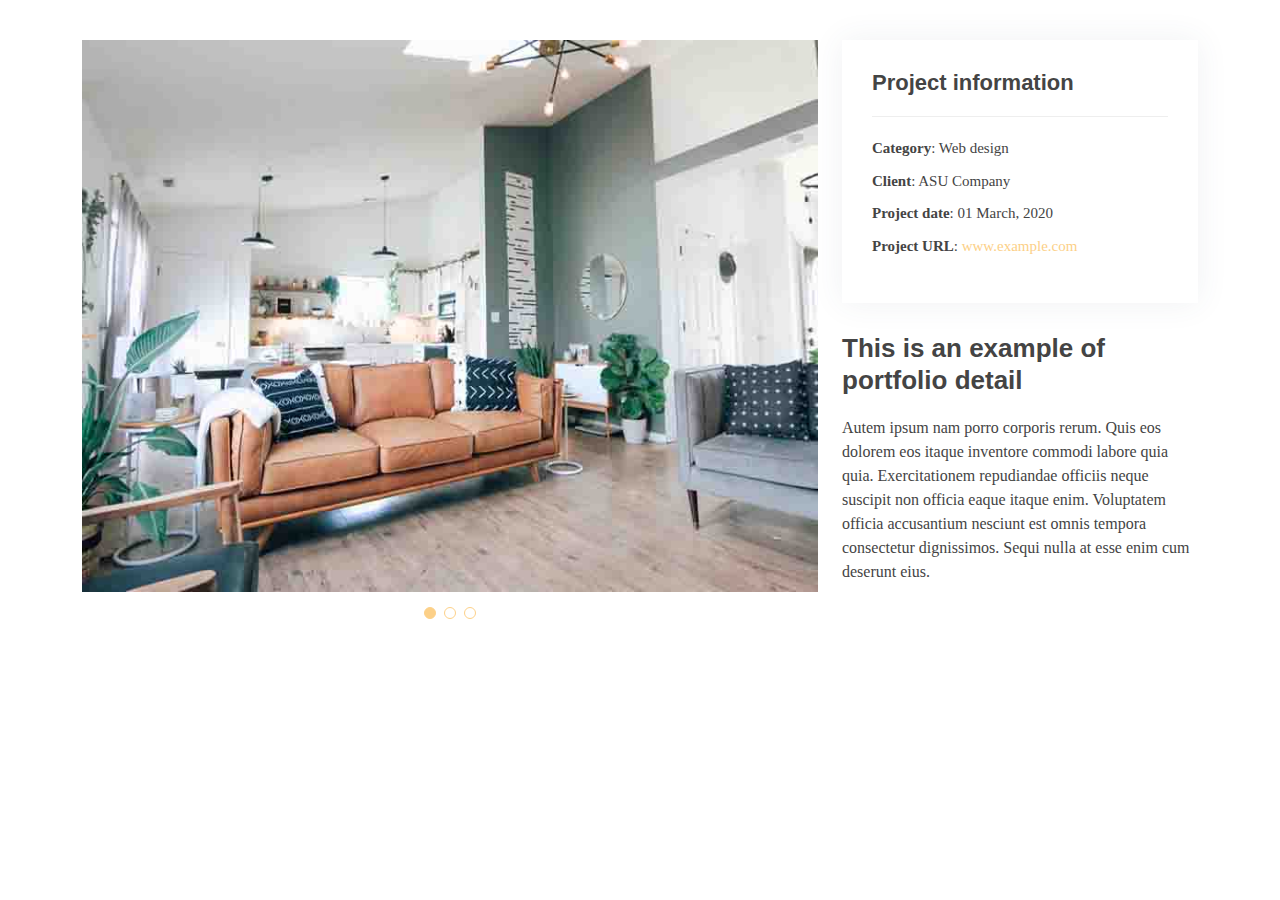
<file: portfolio-details.html>
<!DOCTYPE html>
<html lang="en">

<head>
  <meta charset="utf-8">
  <meta content="width=device-width, initial-scale=1.0" name="viewport">

  <title>Portfolio Details - Baker Bootstrap Template</title>
  <meta content="" name="description">
  <meta content="" name="keywords">

  <!-- Favicons -->
  <link href="assets/img/favicon.png" rel="icon">
  <link href="assets/img/apple-touch-icon.png" rel="apple-touch-icon">

  <!-- Google Fonts -->
  <link href="https://fonts.googleapis.com/css?family=Open+Sans:300,300i,400,400i,600,600i,700,700i|Raleway:300,300i,400,400i,500,500i,600,600i,700,700i|Poppins:300,300i,400,400i,500,500i,600,600i,700,700i" rel="stylesheet">

  <!-- Vendor CSS Files -->
  <link href="assets/vendor/bootstrap/css/bootstrap.min.css" rel="stylesheet">
  <link href="assets/vendor/bootstrap-icons/bootstrap-icons.css" rel="stylesheet">
  <link href="assets/vendor/boxicons/css/boxicons.min.css" rel="stylesheet">
  <link href="assets/vendor/glightbox/css/glightbox.min.css" rel="stylesheet">
  <link href="assets/vendor/swiper/swiper-bundle.min.css" rel="stylesheet">

  <!-- Template Main CSS File -->
  <link href="assets/css/style.css" rel="stylesheet">

  <!-- =======================================================
  * Template Name: Baker - v4.0.0
  * Template URL: https://bootstrapmade.com/baker-free-onepage-bootstrap-theme/
  * Author: BootstrapMade.com
  * License: https://bootstrapmade.com/license/
  ======================================================== -->
</head>

<body>

  <main id="main">

    <!-- ======= Portfolio Details Section ======= -->
    <section id="portfolio-details" class="portfolio-details">
      <div class="container">

        <div class="row gy-4">

          <div class="col-lg-8">
            <div class="portfolio-details-slider swiper-container">
              <div class="swiper-wrapper align-items-center">

                <div class="swiper-slide">
                  <img src="assets/img/portfolio/portfolio-details-1.jpg" alt="">
                </div>

                <div class="swiper-slide">
                  <img src="assets/img/portfolio/portfolio-details-2.jpg" alt="">
                </div>

                <div class="swiper-slide">
                  <img src="assets/img/portfolio/portfolio-details-3.jpg" alt="">
                </div>

              </div>
              <div class="swiper-pagination"></div>
            </div>
          </div>

          <div class="col-lg-4">
            <div class="portfolio-info">
              <h3>Project information</h3>
              <ul>
                <li><strong>Category</strong>: Web design</li>
                <li><strong>Client</strong>: ASU Company</li>
                <li><strong>Project date</strong>: 01 March, 2020</li>
                <li><strong>Project URL</strong>: <a href="#">www.example.com</a></li>
              </ul>
            </div>
            <div class="portfolio-description">
              <h2>This is an example of portfolio detail</h2>
              <p>
                Autem ipsum nam porro corporis rerum. Quis eos dolorem eos itaque inventore commodi labore quia quia. Exercitationem repudiandae officiis neque suscipit non officia eaque itaque enim. Voluptatem officia accusantium nesciunt est omnis tempora consectetur dignissimos. Sequi nulla at esse enim cum deserunt eius.
              </p>
            </div>
          </div>

        </div>

      </div>
    </section><!-- End Portfolio Details Section -->

  </main><!-- End #main -->

  <a href="#" class="back-to-top d-flex align-items-center justify-content-center"><i class="bi bi-arrow-up-short"></i></a>

  <!-- Vendor JS Files -->
  <script src="assets/vendor/bootstrap/js/bootstrap.bundle.min.js"></script>
  <script src="assets/vendor/glightbox/js/glightbox.min.js"></script>
  <script src="assets/vendor/isotope-layout/isotope.pkgd.min.js"></script>
  <script src="assets/vendor/php-email-form/validate.js"></script>
  <script src="assets/vendor/purecounter/purecounter.js"></script>
  <script src="assets/vendor/swiper/swiper-bundle.min.js"></script>

  <!-- Template Main JS File -->
  <script src="assets/js/main.js"></script>

</body>

</html>
</file>
<file: style.css>
/*
Theme Name: Astrid
Theme URI: https://athemes.com/theme/astrid
Author: aThemes
Author URI: https://athemes.com
Description: Astrid can help you to quickly create an awesome business website. All the features you need are waiting for you in this business theme: color options, fonts, full width header image, custom widgets, blog options and many other interesting and useful options.
Version: 1.18
License: GNU General Public License v2 or later
License URI: http://www.gnu.org/licenses/gpl-2.0.html
Text Domain: astrid
Tags: two-columns, right-sidebar, custom-colors, custom-background, custom-header, custom-menu, featured-images, sticky-post, theme-options, threaded-comments, translation-ready

Astrid WordPress Theme, Copyright 2016 aThemes
Astrid is distributed under the terms of the GNU GPL v2 or later.

Astrid is based on Underscores http://underscores.me/, (C) 2012-2015 Automattic, Inc.
Underscores is distributed under the terms of the GNU GPL v2 or later.

*/
body {
	font-family: 'Open Sans', sans-serif;
	font-size: 14px;
	color: #656D6D;
	word-wrap: break-word;
	line-height: 1.9;
	letter-spacing: 1px;
	background-color: #F5F9F8;
	font-weight: 300;
	text-rendering: optimizeLegibility;
}
h1,
h2,
h3,
h4,
h5,
h6 {
	color: #272727;
	font-family: 'Josefin Sans', sans-serif;
	font-weight: 300;
	margin-top: 20px;
	margin-bottom: 20px;
	letter-spacing: 1px;
}
a,
a:hover {
	color: #fcd088;
	-webkit-transition: color 0.3s;
	transition: color 0.3s;
}
blockquote {
	border-left: 5px solid #ebebeb;
    padding-left: 15px;
    margin-left: 0;
}
p {
	margin-bottom: 20px;
}
h4 {
	font-size: 16px;
}
/*--------------------------------------------------------------
# Tables
--------------------------------------------------------------*/
table {
	width: 100%;
	margin-bottom: 20px;
	border: 1px solid #e0e0e0;
}
th {
	background-color: #f7f7f7;
}
table > thead > tr > th,
table > tbody > tr > th,
table > tfoot > tr > th,
table > thead > tr > td,
table > tbody > tr > td,
table > tfoot > tr > td {
	padding: 10px;
	line-height: 1.42857143;
	vertical-align: top;
}
table > thead > tr > th,
table > tbody > tr > th,
table > tfoot > tr > th,
table > thead > tr > td,
table > tbody > tr > td,
table > tfoot > tr > td {
	border: 1px solid #dddddd;
}
/*--------------------------------------------------------------
Forms
--------------------------------------------------------------*/
button,
input,
select,
textarea {
	font-size: 100%; /* Corrects font size not being inherited in all browsers */
	margin: 0; /* Addresses margins set differently in IE6/7, F3/4, S5, Chrome */
	vertical-align: baseline; /* Improves appearance and consistency in all browsers */
	padding: 15px;
}
button,
.button,
input[type="button"],
input[type="reset"],
input[type="submit"] {
	font-size: 14px;
	padding: 12px 30px;
	border: 1px solid #fcd088;
	color: #fcd088;
	text-transform: uppercase;
	letter-spacing: 4px;
	background-color: transparent;
	-webkit-transition: all 0.3s;
	transition: all 0.3s;
	cursor: pointer; /* Improves usability and consistency of cursor style between image-type 'input' and others */
	-webkit-appearance: button; /* Corrects inability to style clickable 'input' types in iOS */
}
.button {
	-webkit-appearance: none;
}

input[type="submit"] {
	margin-top: 5px;
}
button:hover,
.button:hover,
input[type="button"]:hover,
input[type="reset"]:hover,
input[type="submit"]:hover {
	background-color: #fcd088;
	text-decoration: none;
	color: #333;
}

button:focus,
input[type="button"]:focus,
input[type="reset"]:focus,
input[type="submit"]:focus,
button:active,
input[type="button"]:active,
input[type="reset"]:active,
input[type="submit"]:active {
	border-color: #aaa #bbb #bbb;
	box-shadow: inset 0 -1px 0 rgba(255, 255, 255, 0.5), inset 0 2px 5px rgba(0, 0, 0, 0.15);
}

input[type="checkbox"],
input[type="radio"] {
	padding: 0; /* Addresses excess padding in IE8/9 */
}

input[type="search"] {
	-webkit-appearance: textfield; /* Addresses appearance set to searchfield in S5, Chrome */
	-webkit-box-sizing: content-box; /* Addresses box sizing set to border-box in S5, Chrome (include -moz to future-proof) */
	-moz-box-sizing:    content-box;
	box-sizing:         content-box;
}

input[type="search"]::-webkit-search-decoration { /* Corrects inner padding displayed oddly in S5, Chrome on OSX */
	-webkit-appearance: none;
}

button::-moz-focus-inner,
input::-moz-focus-inner { /* Corrects inner padding and border displayed oddly in FF3/4 www.sitepen.com/blog/2008/05/14/the-devils-in-the-details-fixing-dojos-toolbar-buttons/ */
	border: 0;
	padding: 0;
}

input[type="text"],
input[type="email"],
input[type="url"],
input[type="password"],
input[type="search"],
input[type="tel"],
textarea {
	color: #666;
	border: 1px solid #ebebeb;
	border-radius: 3px;
	font-weight: 400;
}

input[type="text"]:focus,
input[type="email"]:focus,
input[type="url"]:focus,
input[type="password"]:focus,
input[type="search"]:focus,
input[type="tel"]:focus,
textarea:focus {
	color: #111;
}

input[type="text"],
input[type="email"],
input[type="url"],
input[type="password"],
input[type="search"],
input[type="tel"] {
	padding: 13px;
}

textarea {
	overflow: auto; /* Removes default vertical scrollbar in IE6/7/8/9 */
	padding-left: 8px;
	vertical-align: top; /* Improves readability and alignment in all browsers */
	width: 100%;
}
select {
	border-color: #F2F2F3;
}
.centered-button,
.header-button {
	display: table;
	margin: 45px auto 0;
}
/*--------------------------------------------------------------
## Menus
--------------------------------------------------------------*/
.main-navigation {
	display: block;
	float: right;
}

.main-navigation ul {
	list-style: none;
	margin: 0;
	padding-left: 0;
	float: right;
}

.main-navigation li {
	float: left;
	position: relative;
	padding: 10px 20px;
	font-size: 14px;
	letter-spacing: 2px;
}

.main-navigation a {
	display: inline-block;
	text-decoration: none;
	color: #fff;
	position: relative;
	padding: 3px 0;
	z-index: 11;	
}
.main-navigation li a::before,
.main-navigation li a::after {
	width: 0;
	content: '';
	position: absolute;	
	bottom: 0;
	z-index: -1;
	height: 100%;
	-webkit-transition: width 0.5s;
	transition: width 0.5s;	
}
.main-navigation li a::before {
	right: 0;
	border-top: 1px solid #fcd088;
}
.main-navigation ul ul ul { 
	top: 0 !important;
}
.main-navigation li a::after {
	left: 0;
	border-bottom: 1px solid #fcd088;
}
.main-navigation li a:hover::before,
.main-navigation li a:hover::after {
	width: 100%;
}
.main-navigation ul ul {
	float: left;
	position: absolute;
	top: 160%;
	left: -999em;
	z-index: 99999;
	background-color: #1C1E21;
}

.submenu-visible {
	top: 100% !important;
	transition: all 0.4s;
	-webkit-transition: all 0.4s;
}

.main-navigation ul ul ul {
	left: -999em;
	top: 0;
}

.main-navigation ul ul a {
	width: 200px;
	padding: 0;
}
.main-navigation ul ul a::before,
.main-navigation ul ul a::after {
	display: none;
}

.main-navigation ul ul li {

}

.main-navigation a:hover,
.main-navigation li.focus > a {
	color: #fcd088;
}

.main-navigation ul ul :hover > a,
.main-navigation ul ul .focus > a {
}

.main-navigation ul ul a:hover,
.main-navigation ul ul a.focus {
}

.main-navigation ul li:hover > ul,
.main-navigation ul li.focus > ul {
	left: auto;
}

.main-navigation ul ul li:hover > ul,
.main-navigation ul ul li.focus > ul {
	left: 100%;
}

.main-navigation .current_page_item > a,
.main-navigation .current-menu-item > a,
.main-navigation .current_page_ancestor > a,
.main-navigation .current-menu-ancestor > a {
}

/* Mobile menu */

.btn-menu {
	display: none;
	text-align: right;
	font-size: 28px;
	color: #fff;
	line-height: 1;
	cursor: pointer;
	-webkit-transition: all 0.3s ease-out;
	transition: all 0.3s ease-out;
}
.btn-menu .fa {
	cursor: pointer;	
}
.btn-submenu {
	position: relative;
	top: 3px;
	font-family: "FontAwesome";
	font-size: 20px;
	text-align: center;
	cursor: pointer;
	padding: 10px;
	margin-left: 10px;
}
.btn-submenu:before {
	content: "\f107";
	color: #fff;
}
.btn-submenu.active:before {
	content: "\f106"
}
#mainnav-mobi {
	position: absolute;
    top: 100%;
    left: 0;
    width: 100%;
    background-color: #202529;
    padding-left: 0;
    padding-right: 0;
}
#mainnav-mobi a {
	padding-left: 15px;
	padding-right: 15px;
	width: auto;
}
#mainnav-mobi li {
	display: block;
	width: 100%;
	clear: both;
	text-align: center;
	float: none;
	padding-left: 0;
	padding-right: 0;
	border-bottom: 1px solid rgba(255, 255, 255, 0.05);
}
#mainnav-mobi li a::after,
#mainnav-mobi li a::before {
	display: none;
}
#mainnav-mobi ul {
	float: none;
}
#mainnav-mobi ul ul {
	position: relative;
	top: 11px;
	left: 0;
	background-color: #171717;
}




.site-main .comment-navigation,
.site-main .posts-navigation,
.site-main .post-navigation {
	margin: 0;
	overflow: hidden;
	padding: 30px 60px;
}

.comment-navigation .nav-previous,
.posts-navigation .nav-previous,
.post-navigation .nav-previous {
	float: left;
	width: 50%;
}
.comment-navigation a,
.posts-navigation a,
.post-navigation a {
	color: #272727;
}
.comment-navigation a:hover,
.posts-navigation a:hover,
.post-navigation a:hover {
	color: #fcd088;	
	text-decoration: none;
}
.comment-navigation .nav-next,
.posts-navigation .nav-next,
.post-navigation .nav-next {
	float: right;
	text-align: right;
	width: 50%;
}

/*--------------------------------------------------------------
# Accessibility
--------------------------------------------------------------*/
/* Text meant only for screen readers. */
.screen-reader-text {
	clip: rect(1px, 1px, 1px, 1px);
	position: absolute !important;
	height: 1px;
	width: 1px;
	overflow: hidden;
}

.screen-reader-text:focus {
	background-color: #f1f1f1;
	border-radius: 3px;
	box-shadow: 0 0 2px 2px rgba(0, 0, 0, 0.6);
	clip: auto !important;
	color: #21759b;
	display: block;
	font-size: 14px;
	font-size: 0.875rem;
	font-weight: bold;
	height: auto;
	left: 5px;
	line-height: normal;
	padding: 15px 23px 14px;
	text-decoration: none;
	top: 5px;
	width: auto;
	z-index: 100000; /* Above WP toolbar. */
}

/* Do not show the outline on the skip link target. */
#content[tabindex="-1"]:focus {
	outline: 0;
}

/*--------------------------------------------------------------
# Alignments
--------------------------------------------------------------*/
.alignleft {
	display: inline;
	float: left;
	margin-right: 1.5em;
}

.alignright {
	display: inline;
	float: right;
	margin-left: 1.5em;
}

.aligncenter {
	clear: both;
	display: block;
	margin-left: auto;
	margin-right: auto;
}


/*--------------------------------------------------------------
# Widgets
--------------------------------------------------------------*/
.widget-area .widget {
	margin: 0 0 -1px;
	padding: 30px;
	background-color: #fff;
	border: 1px solid #F2F2F3;
}
.widget ul {
	padding: 0 0 0 20px;
}
.widget li {
	padding-top: 2px;
	padding-bottom: 2px;
}
.widget .children {
	padding-left: 20px;
}
.widget-area .widget,
.widget-area .widget a {
	color: #656D6D;
}
.widget-area .widget-title {
	text-transform: uppercase;
	margin: 0 0 30px;
}
/* Make sure select elements fit in widgets. */
.widget select {
	max-width: 100%;
}
/* Search widget. */
.widget_search .search-submit {
	display: none;
}
/* Recent posts */
.widget_recent_posts ul {
	list-style: none;
	padding: 0;
}
.widget_recent_posts li {
	padding-bottom: 15px;
}
.widget_recent_posts li:last-of-type {
	padding-bottom: 0;
}
.widget_recent_posts .recent-thumb {
	padding: 0 15px 0 0;
}
.widget_recent_posts .recent-title {
	padding: 0;
}
.widget_recent_posts .post-date {
	display: block;
	font-size: 12px;
	padding: 3px;
	margin-top: 5px;
}
.widget_recent_posts .post-date .fa {
	margin-right: 6px;
}
/* Social widget */
.social-menu-widget {
	padding: 0 !important;
	margin: 0 auto;
	display: table;
	text-align: left;
}
.social-menu-widget a {
	background-color: #eaab1c;
	text-decoration: none;
	display: inline-block;
	width: 40px;
	height: 40px;
	margin: 8px;
	line-height: 40px;
	-webkit-transition: border-radius 0.4s;
	transition: border-radius 0.4s;
}
.social-menu-widget li a,
.social-menu-widget li a:hover {
	color: #fff !important;
}
.social-menu-widget a:hover {
	border-radius: 50%;
}
.social-menu-widget li {
	display: inline-block;
	list-style: none;
	line-height: 1;
	text-align: center;
}
.social-widget li a::before,
.social-menu-widget a:before {
	font-family: FontAwesome;
	color: inherit;
}
.social-menu-widget a:before {
	font-size: 20px;
}
.social-menu-widget a[href*="twitter.com"]::before {
	content: '\f099';
}
.social-menu-widget a[href*="facebook.com"]::before {
	content: '\f09a';
}
.social-menu-widget a[href*="plus.google.com"]::before {
	content: '\f0d5';
}
.social-menu-widget a[href*="google.com/+"]::before {
	content: '\f0d5';
}
.social-menu-widget a[href*="dribbble.com"]::before {
	content: '\f17d';
}
.social-menu-widget a[href*="pinterest.com"]::before {
	content: '\f231';
}
.social-menu-widget a[href*="youtube.com"]::before {
	content: '\f167';
}
.social-menu-widget a[href*="flickr.com"]::before {
	content: '\f16e';
}
.social-menu-widget a[href*="vimeo.com"]::before {
	content: '\f194';
}
.social-menu-widget a[href*="instagram.com"]::before {
	content: '\f16d';
}
.social-menu-widget a[href*="linkedin.com"]::before {
	content: '\f0e1';
}
.social-menu-widget a[href*="foursquare.com"]::before {
	content: '\f180';
}
.social-menu-widget a[href*="tumblr.com"]::before {
	content: '\f173';
}
.social-menu-widget a[href*="behance.net"]::before {
	content: '\f1b4';
}
.social-menu-widget a[href*="deviantart.com"]::before {
	content: '\f1bd';
}
.social-menu-widget a[href*="soundcloud.com"]::before {
	content: '\f1be';
}
.social-menu-widget a[href*="spotify.com"]::before {
	content: '\f1bc';
}
.social-menu-widget a[href*="weibo.com"]::before {
	content: '\f18a';
}
.social-menu-widget a[href*="xing.com"]::before {
	content: '\f168';
}
.social-menu-widget a[href*="trello.com"]::before {
	content: '\f181';
}

/* Default widgets */
.widget_recent_entries ul,
.widget_archive ul,
.widget_pages ul,
.widget_recent_comments ul,
.widget_categories ul {
	list-style: none;
	padding: 0;
}
.widget_recent_entries li::before,
.widget_archive li::before,
.widget_pages li::before,
.widget_recent_comments li::before,
.widget_categories li::before {
	font-family: Fontawesome;
	font-size: 15px;
}
.widget_recent_entries li::before {
	content: '\f040';
	margin-right: 5px;
}
.widget_archive li::before {
	content: '\f133';
	margin-right: 8px;
}
.widget_pages li::before {
	content: '\f016';
	margin-right: 8px;	
}
.widget_recent_comments li::before {
	content: '\f0e5';
	margin-right: 8px;
}
.widget_categories li::before {
	content: '\f114';
	margin-right: 8px;
}
.tagcloud a {
	border: 1px solid #41474F;
	padding: 5px;
	font-size: 13px !important;
	display: inline-block;
	margin-bottom: 8px;
	margin-right: 4px;
}
/*--------------------------------------------------------------
# Content
--------------------------------------------------------------*/
/*--------------------------------------------------------------
## Posts and pages
--------------------------------------------------------------*/
.sticky {
	display: block;
}

.hentry {
	margin: 0;
	padding: 60px;
	background-color: #fff;
	border: 1px solid #F2F2F3;
	margin-bottom: -1px;
}

.byline,
.updated:not(.published) {
	display: none;
}

.single .byline,
.group-blog .byline {
	display: inline;
}
.entry-summary p:last-of-type {
	margin-bottom: 0;
}
.page-content,
.entry-content,
.entry-summary {
}
.entry-meta {
	margin-bottom: 30px;
	border-top: 1px solid #F2F2F3;
	border-bottom: 1px solid #F2F2F3;
	padding: 5px;
}
.entry-footer {
	margin-top: 30px;
}
.entry-footer,
.entry-footer a,
.entry-meta,
.entry-meta a {
	color: #A0A8AB;
}
.entry-meta,
.entry-footer {
	font-size: 13px;
}
.entry-footer .fa,
.entry-meta .fa {
	margin-right: 5px;
}
.entry-meta span::after {
	content: '/';
	margin: 0 15px;
}
.entry-meta span:last-of-type::after {
	content: '';
	margin: 0;
}
.tags-links a {
	display: inline-block;
	line-height: 1;
	padding: 2px 3px;
	margin-right: 5px;
	border: 1px solid;
}
.entry-thumb {
	padding-right: 30px;
}
.entry-thumb,
.post-thumb {
	-webkit-transition: opacity 0.4s;
	transition: opacity 0.4s;
}
.post-thumb:hover,
.entry-thumb:hover {
	opacity: 0.7;
}
.post-thumb {
	margin-bottom: 30px;
}
.has-post-thumbnail .entry-summary,
.entry-thumb {
	width: 50%;
	float: left;
}
.entry-thumb,
.entry-summary {
	margin-bottom: 30px;
}
.single-thumb {
	margin-bottom: 30px;
}
.read-more {
	clear: both;
}
.post-button {
	display: table;
}
.page-links {
	clear: both;
	margin: 0 0 1.5em;
}
.entry-title {
	margin-top: 0;
}
.entry-title,
.entry-title a {
	color: #272727;
}
.page .entry-title {
	margin-bottom: 30px;
}
.widget-area .widget a:hover,
.entry-meta a:hover,
.entry-footer a:hover,
.entry-title a:hover {
	color: #fcd088;
	text-decoration: none;
}
/* Masonry */
.masonry-layout {
	width: 100% !important;
	padding: 0;
}
.posts-layout.masonry {
	margin: 15px auto;
}
.masonry-layout .hentry {
	width: 350px;
	margin: 15px;
	padding: 30px;
	border: 0;
}
.masonry-layout .entry-thumb,
.masonry-layout .entry-summary {
	width: 100%;
	padding: 0;
}
.masonry-layout .entry-thumb {
	margin-bottom: 30px;
}
.masonry-layout .entry-title {
}
.masonry-layout .entry-meta {
	position: relative;
	bottom: 0;
	right: 0;
	clear: both;
}
.masonry-layout .entry-meta .read-more,
.masonry-layout .entry-meta .posted-on {
	float: none;
	display: inline-block;
}
.masonry-layout .entry-meta .posted-on {
	margin-bottom: 5px;
}
/*--------------------------------------------------------------
## Asides
--------------------------------------------------------------*/
.blog .format-aside .entry-title,
.archive .format-aside .entry-title {
	display: none;
}

/*--------------------------------------------------------------
## Comments
--------------------------------------------------------------*/
.comments-area {
	margin-bottom: 60px;
}
.comments-title {
	margin: 0;
	font-size: 22px;
	padding: 30px 60px;
	border: 1px solid #F2F2F3;
	background-color: #fff;
}
.comments-area ol {
	list-style: none;
	margin: 0;
}
.comments-area ol {
	padding: 0;
}
.comments-area .children {
	padding-left: 20px;
}
.comments-area .fn {
}
.comment-author .avatar {
	position: absolute;
}
.comment-author .fn,
.comment-metadata {
	margin-left: 80px;
}
.comment-metadata {
	font-size: 12px;
	margin-bottom: 30px;
}
.comment-body {
	padding: 30px 60px;
	border-left: 1px solid #F2F2F3;
	border-right: 1px solid #F2F2F3;
	border-bottom: 1px solid #F2F2F3;
}
.comment-edit-link {
	margin-left: 5px;
}
.children .comment-body {
	border-left: 3px solid #F2F2F3;
}
.reply {
	text-align: right;
}
.comment-reply-link {
	padding: 5px;
	background-color: #fff;
	font-size: 12px;
	-webkit-transition: all 0.4s;
	transition: all 0.4s;	
}
a.comment-reply-link {
	text-decoration: none;
}
a.comment-reply-link:hover {
	color: #000;
	box-shadow: 0 0 1px #505050;
}
.comments-area a.url {
	text-decoration: underline;
}
.comment-metadata a,
.comments-area a.url {
	color: #444;
}
.bypostauthor {
}
.comment-respond {
	padding: 60px 60px 0;
	border-right: 1px solid #F2F2F3;
}
.comment-form .form-submit {
	margin-top: 30px;
}
.comment-form-author label {
	display: block;
}
.comment-form-email input,
.comment-form-url input,
.comment-form-author input {
	width: 100%;
	max-width: 100%;
}
.comment-form-email label,
.comment-form-url label {
	display: block;
}
.comment-form-email,
.comment-form-url {
	width: 48%;
	float: left;
}
.comment-form-email {
	margin-right: 2%; 
}
.comment-form-url {
	margin-left: 2%;
}
/*--------------------------------------------------------------
# Infinite scroll
--------------------------------------------------------------*/
/* Globally hidden elements when Infinite Scroll is supported and in use. */
.infinite-scroll .posts-navigation, /* Older / Newer Posts Navigation (always hidden) */
.infinite-scroll.neverending .site-footer { /* Theme Footer (when set to scrolling) */
	display: none;
}

/* When Infinite Scroll has reached its end we need to re-display elements that were hidden (via .neverending) before. */
.infinity-end.neverending .site-footer {
	display: block;
}

/*--------------------------------------------------------------
# Media
--------------------------------------------------------------*/
.page-content .wp-smiley,
.entry-content .wp-smiley,
.comment-content .wp-smiley {
	border: none;
	margin-bottom: 0;
	margin-top: 0;
	padding: 0;
}

/* Make sure embeds and iframes fit their containers. */
embed,
iframe,
object {
	max-width: 100%;
}
img {
	max-width: 100%;
	height: auto;
}
/*--------------------------------------------------------------
## Captions
--------------------------------------------------------------*/
.wp-caption {
	margin-bottom: 1.5em;
	max-width: 100%;
}

.wp-caption img[class*="wp-image-"] {
	display: block;
	margin-left: auto;
	margin-right: auto;
}

.wp-caption .wp-caption-text {
	margin: 0.8075em 0;
}

.wp-caption-text {
	text-align: center;
}

/*--------------------------------------------------------------
## Galleries
--------------------------------------------------------------*/
.gallery {
	margin-bottom: 1.5em;
}

.gallery-item {
	display: inline-block;
	text-align: center;
	vertical-align: top;
	width: 100%;
}

.gallery-columns-2 .gallery-item {
	max-width: 50%;
}

.gallery-columns-3 .gallery-item {
	max-width: 33.33%;
}

.gallery-columns-4 .gallery-item {
	max-width: 25%;
}

.gallery-columns-5 .gallery-item {
	max-width: 20%;
}

.gallery-columns-6 .gallery-item {
	max-width: 16.66%;
}

.gallery-columns-7 .gallery-item {
	max-width: 14.28%;
}

.gallery-columns-8 .gallery-item {
	max-width: 12.5%;
}

.gallery-columns-9 .gallery-item {
	max-width: 11.11%;
}

.gallery-caption {
	display: block;
}

/*--------------------------------------------------------------
## Widgetised
--------------------------------------------------------------*/
.home-wrapper section {
	position: relative;
	padding: 80px 0;
	margin-bottom: 0;
	clear: both;
    background-size: cover;
    background-attachment: fixed;
    background-repeat: no-repeat;
    background-position: center;	
}
.atblock {
	position: relative;
	z-index: 11;
	padding-left: 30px;
	padding-right: 30px;
}
.atblock.no-container {
	padding: 0;
	max-width: 100% !important;
}
section.at-2-col {
	width: 50%;
	clear: none;
        -webkit-flex: 1 1 0;
        -ms-flex: 1 1 0;
         flex: 1 1 0;
}
/* Align columns to page center
section.at-2-col:first-of-type .atblock {
	margin-right: 0;
}
section.at-2-col:nth-of-type(2) .atblock {
	margin-left: 0;
}
*/
.at-2-col .atblock {
	width: 100%;
	max-width: 700px;
}
section.at-3-col {
	width: 33.33333333%;
	clear: none;
        -webkit-flex: 1 1 0;
        -ms-flex: 1 1 0;
         flex: 1 1 0;
}
.at-3-col .atblock {
	width: 100%;
	max-width: 500px;
}
.row-overlay {
	background-color: rgba(37, 46, 53, 0.8);
	content: '';
	top: 0;
	left: 0;
	position: absolute;
	width: 100%;
	height: 100%;
}
.multicolumn-row {
    width: 100%;
    display: -webkit-flex;
    display: -ms-flexbox;
    display: flex;
    -webkit-flex-wrap: wrap;
    -ms-flex-wrap: wrap;
    flex-wrap: wrap;
}

.multicolumn-row section {
    display: -webkit-flex;
    display: -ms-flexbox;
    display: flex;
}

/* Block titles */
.atblock .widget-title {
	font-size: 36px;
	text-align: center;
	margin: 0 0 75px;
	position: relative;
}
.atblock .widget-title::after,
.widget-title .title-decoration::before,
.widget-title .title-decoration::after {
	content: '';
	position: absolute;	
}
.widget-title .title-decoration::before,
.widget-title .title-decoration::after {
	width: 30px;
	height: 1px;
	bottom: -15px;
	background-color: rgba(92, 98, 101, 0.3);	
}
.atblock .widget-title::after {
	width: 6px;
	height: 6px;
	bottom: -18px;
	border-radius: 3px;
	background-color: #d2d8da;
	left: -webkit-calc(50% - 3px);
	left: -moz-calc(50% - 3px);
	left: calc(50% - 3px);
}
.widget-title .title-decoration::before {
	left: -webkit-calc(50% - 40px);
	left: -moz-calc(50% - 40px);
	left: calc(50% - 40px);
}
.widget-title .title-decoration::after {
	left: -webkit-calc(50% + 10px);
	left: -moz-calc(50% + 10px);	
	left: calc(50% + 10px);
}

/* Services */
.service-area {
	text-align: center;
}
.service {
	text-align: center;
	margin-bottom: 45px;
	padding: 0 15px;
	width: 32%;
	display: inline-block;
	vertical-align: top;
}
.astrid-3col:nth-of-type(3n+1) {
	clear: left;
}
.astrid-3col:last-of-type,
.astrid-3col:nth-last-of-type(2),
.astrid-3col:nth-last-of-type(3) {
	margin-bottom: 0;
}
.service-title a {
	color: #272727;
	text-decoration: none;
}
.service-title a:hover {
	color: #fcd088;
}
/* Skills */
.skill {
	margin-bottom: 15px;
}
.progress-bar {
	background-color: #e8ecee;
	height: 5px;
	position: relative;
}
.progress-animate {
	background-color: #fcd088;
	height: 5px;
	position: absolute;
	top: 0;
	left: 0;
	width: 0;
}
.progress-visible {
	-webkit-transition: width 1.5s;
	transition: width 1.5s;
}
/* Facts */
.fact-area {
	text-align: center;
}
.fact {
	text-align: center;
	display: inline-block;
	width: 24%;
	padding: 0 15px;
	vertical-align: top;
}
.fact .fa {
	font-size: 44px;
	color: #fcd088;
}
.fact .fact-number {
	font-size: 36px;
	margin: 20px 0;
	font-family: 'Josefin Sans', sans-serif;
	border-top: 1px solid rgba(92, 98, 101, 0.3);
	border-bottom: 1px solid rgba(92, 98, 101, 0.3);
}
.fact .fact-name {
	font-size: 24px;
	line-height: 1.1;
	font-family: 'Josefin Sans', sans-serif;
}
/* Employees */
.employees-area {
	text-align: center;
}
.employee,
.blog-post {
	display: inline-block;
	width: 32%;
	margin-bottom: 45px;
	text-align: center;
	padding: 0 15px;
	vertical-align: top;
}
.employee-title {
	margin: 0 0 30px;
	padding: 15px;
	background-color: #202529;
}
.employee-title a {
	color: #fff;
}
.employee-title a:hover {
	color: #fcd088;
	text-decoration: none;
}
/* Projects */
.project {
	width: 25%;
	float: left;
}
.project:nth-of-type(4n+1) {
	clear: left;
}
.project-thumb {
	position: relative;
	overflow: hidden;	
}
.project-thumb::before {
	content: '';
	position: absolute;
	top: 0;
	left: 0;
	width: 0;
	height: 100%;
	background-color: rgba(37, 46, 53, 0.8);
	-webkit-transition: width 0.5s;
	transition: width 0.5s;
}
.project-title {
	position: relative;
	width: 100%;
	text-align: center;
	margin: 0;
}
.project-title a {
	color: #fff;
	text-decoration: none;
}
.project-content {
	position: absolute;
	top: 0;
	right: -100%;
	width: 100%;
	height: 100%;
	display: -webkit-flex;
	display: -ms-flexbox;
	display: flex;
	-webkit-align-items: center;
	align-items: center;	
	-webkit-transition: right 0.5s;
	transition: right 0.5s;	
}
.project-thumb:hover::before {
	width: 100%;
}
.project-thumb:hover .project-content {
	right: 0;
}
.project-title a::before {
    content: '';
    width: 0;
    height: 1px;
    background-color: rgba(255,255,255,0.2);
    position: absolute;
    left: 0;
    top: -5px;    
    margin-left: 20%;
	-webkit-transition: width 0.5s 0.5s;
	transition: width 0.5s 0.5s;	    
}
.project-title a::after {
    content: '';
    width: 0;
    height: 1px;
    background-color: rgba(255,255,255,0.2);
    position: absolute;
    right: 0;
    bottom: -5px;    
    margin-right: 20%;
	-webkit-transition: width 0.5s 0.5s;
	transition: width 0.5s 0.5s;	    
}
.project-thumb:hover .project-title a::before,
.project-thumb:hover .project-title a::after {
	width: 60%;
}
/* Testimonials */
.testimonial-area {
	text-align: center;
}
.testimonial {
	display: inline-block;
	width: 32%;
	margin-bottom: 45px;
	text-align: left;
	padding: 0 15px;
	vertical-align: top;	
}
.testimonial-content {
	position: relative;
	background-color: #fff;
	border: 1px solid #F2F2F3;
	padding: 30px;
}
.testimonial svg {
	margin-bottom: 10px;
	fill: #fff;
	stroke: #F2F2F3;
	stroke-width: 1.05;
	position: relative;
	top: -1px;
	left: 30px;
}
.testimonial-content p:last-of-type {
	margin: 0;
}
.testimonial-thumb {
	max-width: 100px;
}
.testimonial-title {
	margin-bottom: 0;
}
.testimonial-title a {
	color: #272727;
	text-decoration: none;
}
.testimonial-title a:hover {
	color: #fcd088;
}
/* Clients */
.client-area {
	text-align: center;
}
.client {
	display: inline-block;
	width: 24%;
	margin-bottom: 45px;
	padding: 0 30px;
	vertical-align: top;	
}
.client:nth-of-type(3n+1) {
	clear: left;
}
.client:last-of-type,
.client:nth-last-of-type(2),
.client:nth-last-of-type(3),
.client:nth-last-of-type(4) {
	margin-bottom: 0;
}
/*--------------------------------------------------------------
## Structure
--------------------------------------------------------------*/
.site-title {
	font-size: 36px;
	margin: 0;
	letter-spacing: 1px;
	line-height: 1.1;
}
.site-title a,
.site-title a:hover {
	color: #fff;
	text-decoration: none;
}
.site-description {
	margin: 15px 0 0;
	font-size: 14px;
    color: #BDBDBD;
}
.site-description:empty {
	margin: 0;
}
.site-content {
	margin-top: 60px;
	margin-bottom: 60px;
}
.site-content > .container {
	padding: 0;
	background-color: #fff;
	border-left: 1px solid #F2F2F3;
	border-right: 1px solid #F2F2F3;
	border-bottom: 1px solid #F2F2F3;
}
body.page-template-page_builder,
body.page-template-page_widgetized {
	background-color: #fff;
}
.page-template-page_builder .site-content,
.page-template-page_widgetized .site-content {
	margin-top: 0;
	margin-bottom: 0;
}
.site-logo {
	max-width: 100%;
	max-height: 80px;
}
.custom-logo-link {
	display: block;
}
.custom-logo-link img {
	display: block;
    max-height: 90px;
    margin: 0 auto;
}
.content-area {
	width: 811px;
	float: left;
	margin-left: -1px;
}
.fullwidth,
.error404 .content-area,
.fullwidth-single .content-area {
	width: 100% !important;
}
.error404 .content-area {
	padding: 30px;
}
.error404 .content-area .page-title {
	padding: 0;
}
.no-results.not-found {
	padding: 30px;
}
.no-results.not-found .page-title {
	padding: 0;
}
.fullwidth-single .content-area {
	margin-left: 0;
}
.widget-area {
	width: 360px;
	float: left;
	margin-left: -1px;
	margin-right: -1px;
}
.page-header .page-title {
	padding: 0 60px;
}
.page-header .page-title .fa {
	margin-right: 15px;
	color: #fcd088;
}

/*--------------------------------------------------------------
## Header
--------------------------------------------------------------*/
.site-header {
	padding: 15px 0;
	width: 100%;
	z-index: 999;
	position: relative;
	background-color: #202529;
	-webkit-transition: all 0.5s;
	transition: all 0.5s;	
	border-bottom: 1px solid rgba(255,255,255,0.1);
}
.site-header.has-header,
.site-header.has-video {
	background-color: transparent;
}
.site-header.header-scrolled {
	background-color: rgba(32, 37, 41, 0.9);
	padding: 5px 0;
	border-bottom: 1px solid transparent;
}
.site-header .container {
	display: -webkit-flex;
	display: -ms-flexbox;
	display: flex;
	-webkit-align-items: center;
	align-items: center;
}
.header-clone {
	height: 83px;
}
/* Header image */
.header-image {
	position: relative;
	text-align: center;
}
.header-image::after {
	content: '';
	position: absolute;
	width: 100%;
	height: 100%;
	top: 0;
	left: 0;
	background-color: rgba(37, 46, 53, 0.9);
}
.header-info {
	width: 100%;
	position: absolute;
	top: 35%;
	text-align: center;
	z-index: 11;
}
.header-text {
	margin: 0 auto;
	color: #fff;
	font-size: 76px;
	display: table;
	text-transform: uppercase;
	letter-spacing: 5px;
}
.header-subtext {
	color: #fff;
	display: table;
	margin: 0 auto 30px;
	padding: 0 15px 30px;
	font-size: 24px;
	border-bottom: 1px solid rgba(255,255,255,0.1);
	letter-spacing: 5px;
}
.small-header {
	display: none;
}
/*--------------------------------------------------------------
## Footer
--------------------------------------------------------------*/
.footer-widgets,
.site-footer,
.footer-info {
	background-color: #202529;
	clear: both;
}
.footer-widgets {
	padding: 60px 0;
	border-bottom: 1px solid rgba(255,255,255,0.08);
}
.footer-widgets,
.footer-info,
.site-footer,
.footer-widgets a,
.footer-info a,
.site-footer a {
	color: #a3aaaa;
}
.site-footer a:hover,
.footer-info a:hover,
.footer-widgets a:hover {
	text-decoration: none;
	color: #fcd088;
}
.footer-widgets .widget-title {
	margin: 0 0 30px;
	color: #fff;
}
.footer-widgets .widget {
	margin: 25px 0;
}
.sidebar-column {
	padding: 0 20px;
}
.site-footer {
	padding-top: 30px;
	padding-bottom: 30px;
}
.site-copyright {
	text-align: right;
	padding-right: 30px;
}

/* Footer nav */
.site-copyright,
.footer-navigation {
	width: 50%;
	float: left;
}
.footer-navigation ul {
	list-style: none;
	padding: 0;
	margin: 0;
}
.footer-navigation li {
	display: inline-block;
	padding: 0 15px;
}
/* Footer branding */
.footer-info {
	border-bottom: 1px solid rgba(255,255,255,0.08);	
}
.footer-branding {
    display: -webkit-flex;
    display: -ms-flexbox;
    display: flex;
    -webkit-justify-content: center;
    justify-content: center;
    -webkit-align-items: center;
    align-items: center;		
	width: 30%;
	float: left;
	text-align: center;
	padding: 30px 30px 15px 15px;
}
.footer-logo {
	max-height: 100px;
	width: auto;
	max-width: 100%;
}
/* Footer contact */
.footer-contact {
    display: -webkit-flex;
    display: -ms-flexbox;
    display: flex;
    -webkit-justify-content: center;    
    justify-content: center;
    -webkit-align-items: center;
    align-items: center;	
	width: 70%;
	padding: 60px 15px;
	border-left: 1px solid rgba(255,255,255,0.08);
}
.footer-info .container {
    display: -webkit-flex;
    display: -ms-flexbox;
    display: flex;
}
.footernoFlex {
	float: left;
}
.footer-contact-block {
	display: inline-block;
	text-align: center;
	width: 33%;
	padding: 0 20px;
}
.footer-contact-block .fa {
	font-size: 22px;
}
.footer-contact-block span {
	display: block;
	border-top: 1px solid rgba(255,255,255,0.08);
	margin-top: 10px;
	padding-top: 10px;
}


/*--------------------------------------------------------------
## Preloader
--------------------------------------------------------------*/
.preloader {
	background-color: #fff;
	position: fixed;
	height: 100%;
	width: 100%;
	top: 0;
	left: 0;
	z-index: 9999;
	-webkit-transition: all 0.5s;
	transition: all 0.5s;
}
.preloader-hidden {
	opacity: 0;
}
.preloader-inner {
	position: absolute;
	margin: auto;
	top: 50%;
	left: 0;
	right: 0;
	width: 88px;
}
.preloader-inner ul {
	margin: 0;
	list-style: none;
	width: 88px;
	height: 63px;
	position: relative;
	padding: 0;
	height: 10px;
}
.preloader-inner ul li {
	position: absolute;
	width: 2px;
	height: 0;
	background-color: #fcd088;
	bottom: 0;
}
.preloader-inner li:nth-child(1) {
	left: 0;
	animation: preloader1 1.15s ease infinite 0;
	-ms-animation: preloader1 1.15s ease infinite 0;
	-webkit-animation: preloader1 1.15s ease infinite 0;
}
.preloader-inner li:nth-child(2) {
	left: 15px;
	animation: preloader2 1.15s ease infinite 0.12s;
	-ms-animation: preloader2 1.15s ease infinite 0.12s;
	-webkit-animation: preloader2 1.15s ease infinite 0.12s;
}
.preloader-inner li:nth-child(3) {
	left: 29px;
	animation: preloader1 1.15s ease-in-out infinite 0.23s;
	-ms-animation: preloader1 1.15s ease-in-out infinite 0.23s;
	-webkit-animation: preloader1 1.15s ease-in-out infinite 0.23s;
}
.preloader-inner li:nth-child(4) {
	left: 44px;
	animation: preloader2 1.15s ease-in infinite 0.35s;
	-ms-animation: preloader2 1.15s ease-in infinite 0.35s;
	-webkit-animation: preloader2 1.15s ease-in infinite 0.35s;
}
.preloader-inner li:nth-child(5) {
	left: 58px;
	animation: preloader1 1.15s ease-in-out infinite 0.46s;
	-ms-animation: preloader1 1.15s ease-in-out infinite 0.46s;
	-webkit-animation: preloader1 1.15s ease-in-out infinite 0.46s;
}
.preloader-inner li:nth-child(6) {
	left: 73px;
	animation: preloader2 1.15s ease infinite 0.58s;
	-ms-animation: preloader2 1.15s ease infinite 0.58s;
	-webkit-animation: preloader2 1.15s ease infinite 0.58s;
}
@keyframes preloader1 {
	0% {
		height: 10px;
	}
	50% {
		height: 49px;
	}
	100% {
		height: 10px;
	}
}
@-ms-keyframes preloader1 {
	0% {
		height: 10px;
	}
	50% {
		height: 49px;
	}
	100% {
		height: 10px;
	}
}
@-webkit-keyframes preloader1 {
	0% {
		height: 10px;
	}
	50% {
		height: 49px;
	}
	100% {
		height: 10px;
	}
}
@keyframes preloader2 {
	0% {
		height: 19px;
	}
	50% {
		height: 63px;
	}
	100% {
		height: 19px;
	}
}
@-ms-keyframes preloader2 {
	0% {
		height: 19px;
	}
	50% {
		height: 63px;
	}
	100% {
		height: 19px;
	}
}
@-webkit-keyframes preloader2 {
	0% {
		height: 19px;
	}
	50% {
		height: 63px;
	}
	100% {
		height: 19px;
	}
}

/*--------------------------------------------------------------
## Woocommerce
--------------------------------------------------------------*/
.woocommerce .content-area {
	float: right;
	border-top: 1px solid #F2F2F3;
}
.woocommerce .widget-area {
	float: left;
}
.woocommerce .content-area {
	padding: 60px;
}
.woocommerce ul.products li.product,
.woocommerce-page ul.products li.product {
	margin: 0 0 15px;
	padding: 15px;
	width: 33.3333%;
	text-align: center;
}
.woocommerce .products .star-rating {
	margin: 10px auto;
	width: 68px;
}
.woocommerce .star-rating {
	width: 78px;
	color: #fcd088;
}
.woocommerce #payment #place_order,
.woocommerce-page #payment #place_order,
.woocommerce .cart .button, .woocommerce .cart input.button,
.woocommerce-cart .wc-proceed-to-checkout a.checkout-button,
.woocommerce #review_form #respond .form-submit input,
.woocommerce a.button,
.woocommerce div.product form.cart .button {
	display: table;
	margin: 45px auto 0;
    line-height: 1.9;
    cursor: pointer;
    position: relative;
    padding: 12px 30px;
    border: 1px solid #fcd088;
    font-weight: 300;
    border-radius: 0;
    left: auto;
    color: #fcd088;
    background-color: transparent;
}
.woocommerce .woocommerce-message {
	border-color: #fcd088;
}
.woocommerce .woocommerce-message:before {
	color: #fcd088;
}
.woocommerce #payment #place_order:hover, 
.woocommerce-page #payment #place_order:hover,
.woocommerce .cart .button:hover, .woocommerce .cart input.button:hover,
.woocommerce-cart .wc-proceed-to-checkout a.checkout-button:hover,
.woocommerce #review_form #respond .form-submit input:hover,
.woocommerce div.product form.cart .button:hover,
.woocommerce a.button:hover {
	background-color: #fcd088;
    text-decoration: none;
    color: #333;
}
.woocommerce .cart .button, .woocommerce .cart input.button,
.woocommerce .woocommerce-error .button,
.woocommerce .woocommerce-info .button,
.woocommerce .woocommerce-message .button,
.woocommerce div.product form.cart .button,
.woocommerce ul.products li.product .button {
	text-transform: none;
	padding: 5px 15px;
}
.woocommerce .cart .button, .woocommerce .cart input.button,
.woocommerce-cart .wc-proceed-to-checkout a.checkout-button,
.woocommerce .woocommerce-error .button,
.woocommerce .woocommerce-info .button,
.woocommerce .woocommerce-message .button,
.woocommerce div.product form.cart .button {
	margin-top: 0;
}
.woocommerce div.product form.cart .button::before,
.woocommerce ul.products li.product .button::before {
	content: '\f07a';
	font-family: FontAwesome;
	margin-right: 5px;
}
.woocommerce ul.products li.product h3 {
	font-size: 18px;
}
.woocommerce ul.products li.product .price {
	color: #272727;
	font-size: 16px;
    font-weight: 300;
}
.woocommerce span.onsale {
	background-color: #fcd088;
}
.woocommerce ul.products li.product .onsale {
	border-radius: 0;
	margin: 0;
	top: 15px;
	right: 15px;
	line-height: 1;
    min-width: 0;
    min-height: 0;
    padding: 10px 15px;
    font-weight: 400;
    letter-spacing: 2px;
}
.woocommerce .woocommerce-breadcrumb {
	padding: 5px;
	border: 1px solid #F2F2F3;
	margin-bottom: 25px;
}
.woocommerce nav.woocommerce-pagination ul li a,
.woocommerce nav.woocommerce-pagination ul li span {
	padding: 15px;
}
.woocommerce .woocommerce-error,
.woocommerce .woocommerce-info,
.woocommerce .woocommerce-message,
.woocommerce nav.woocommerce-pagination ul li span.current {
	background-color: #F9F9F9;
}
.woocommerce nav.woocommerce-pagination ul,
.woocommerce nav.woocommerce-pagination ul li {
	border-color: #F2F2F3;
}
.woocommerce-result-count {
    position: relative;
    top: 15px;
}
.woocommerce .quantity .qty {
	padding: 5px;
	border: 1px solid #F2F2F3;
}
.woocommerce div.product form.cart {
    margin: 15px 0;
}
.woocommerce div.product p.price {
	color: #272727;
	font-size: 20px;
    font-weight: 300;
}
.woocommerce div.product p.price,
.woocommerce div.product .woocommerce-product-rating {
	margin-bottom: 15px;
}
.woocommerce div.product .woocommerce-tabs ul.tabs:before,
.woocommerce div.product .woocommerce-tabs ul.tabs li {
	border-color: #F2F2F3;
}
.woocommerce div.product .woocommerce-tabs ul.tabs li:after,
.woocommerce div.product .woocommerce-tabs ul.tabs li.active:after,
.woocommerce div.product .woocommerce-tabs ul.tabs li:before {
	display: none;
}
.woocommerce div.product .woocommerce-tabs ul.tabs li {
	background-color: #f7f7f7;
}
.woocommerce div.product .woocommerce-tabs ul.tabs li a {
	font-weight: 300;
}
.woocommerce table {
	border-collapse: collapse !important;
}
.woocommerce-cart .wc-proceed-to-checkout a.checkout-button {
	font-size: 14px;
}
.woocommerce table.shop_table td {
	padding: 30px 15px;
}
.coupon .input-text {
	width: auto !important;
	padding: 8px !important;
}
.select2-container .select2-choice {
	border-color: #ebebeb;
}
#add_payment_method #payment,
.woocommerce-checkout #payment {
	background-color: transparent;
}
.woocommerce div.product p.price,
.woocommerce div.product span.price {
	color: #272727;
}
.woocommerce-variation-price {
	margin-bottom: 15px;
}
.woocommerce div.product form.cart .variations td.label {
    padding-top: 20px;
}
/* Core video
-------------------------------------------------------------- */
.wp-custom-header video {
	display: block;
	height: auto;
	max-width: 100%;
	width: 100%;
}
.wp-custom-header iframe {
	vertical-align: top;
}

.wp-custom-header {
	position: relative;
}
.wp-custom-header .wp-custom-header-video-button {
	position: absolute;
	bottom: 30px;
	right: 30px;
}

.wp-custom-header .wp-custom-header-video-button:focus {
	outline: none;
}
/*--------------------------------------------------------------
## Responsive
--------------------------------------------------------------*/
@media only screen and (max-width: 1024px) {
	.main-navigation {
		display: none;
	}	
	.mobile-nav,
	.btn-menu {
		display: block;
	}	
}
@media only screen and (max-width: 1199px) {
	.woocommerce .content-area {
		width: 610px;
		padding: 60px 30px;
	}
	.content-area {
		width: 610px;
		float: left;
	}
	.masonry-layout .hentry {
		width: 283px;
	}
	.header-text {
		font-size: 42px;
	}
	.header-info {
		top: 30%;
	}
	.header-subtext {
		padding-bottom: 15px;
		margin-bottom: 15px;
	}
	.header-button {
		margin-top: 30px;
	}
	.fact .fact-number {
		font-size: 28px;
	}
	.fact .fa {
		font-size: 36px;
	}
	.fact .fact-name {
		font-size: 18px;
	}
	.has-post-thumbnail .entry-summary,
	.entry-thumb {
		width: 100%;
	}
	.entry-thumb {
		padding-right: 0;
	}
}
@media only screen and (max-width: 1024px) {
	.main-navigation,
	.header-clone,
	.large-header {
		display: none;
	}	
	.mobile-nav,
	.small-header {
		display: block;
	}
	.site-header .container {
		display: block;
	}
	.site-branding {
		margin-bottom: 15px;
	}
	.site-branding,
	.btn-menu {
		text-align: center;
		width: 100%;
	}
	.site-header.has-single,
	.site-header.has-video,
	.site-header.has-header {
		position: relative;
		background-color: #202529;
	}
    .site-header {
        position: relative !important;
    }	
	.home-wrapper section {
		background-attachment: scroll;
	}
}
@media only screen and (max-width: 991px) {
	.woocommerce .content-area,
	.content-area,
	.widget-area {
		width: 100%;
	}	
	.masonry-layout .hentry {
		width: 330px;
	}
	.header-text {
		font-size: 22px;
	}
	.header-subtext {
		font-size: 16px;
		padding-bottom: 10px;
		margin-bottom: 10px;
	}
	.header-button {
		margin-top: 20px;
	}	
	.astrid-3col {
		width: 48%;
	}
	.astrid-3col:nth-of-type(2n+1) {
		clear: left;
	}
	.astrid-3col:nth-last-of-type(3) {
		margin-bottom: 45px;
	}
	.astrid-3col:last-of-type,
	.astrid-3col:nth-last-of-type(2) {
		margin-bottom: 0;
	}
	.fact {
		width: 49%;
		margin-bottom: 45px;
	}
	.fact:nth-of-type(3) {
		clear: left;
	}
	.fact:last-of-type,
	.fact:nth-last-of-type(2) {
		margin-bottom: 0;
	}
	.multicolumn-row,
	.multicolumn-row section {
		display: block;
	}	
	section.at-2-col,
	section.at-3-col {
		width: 100%;
		display: block;
	}
	.project {
		width: 50%;
	}
	.project:nth-of-type(2n+1) {
		clear: left;
	}
	.project-title {
		font-size: 18px;
	}
	.client {
		width: 48%;
	}
	.client:nth-last-of-type(3),
	.client:nth-last-of-type(4) {
		margin-bottom: 45px;
	}
	.atblock .widget-title {
		font-size: 26px !important;
	}
	.footer-info .container {
		display: block;		
	}
	.footer-branding,
	.footer-contact {
		display: block;
		width: 100%;
		border: 0;	
		float: none;	
	}
	.site-copyright, 
	.footer-navigation {
		width: 100%;
		float: none;
		text-align: center;
		padding: 0;
	}
	.footer-navigation {
		margin-bottom: 15px;
	}
	.woocommerce .content-area,
	.hentry {
		padding: 30px;
	}	
	.site-main .comment-navigation,
	.site-main .posts-navigation,
	.site-main .post-navigation	{
		padding: 30px;
	}
}
@media only screen and (max-width: 768px) {
	.woocommerce ul.products li.product, .woocommerce-page ul.products li.product {
		clear: none;
	}
	.woocommerce ul.products li.product,
	.woocommerce-page ul.products li.product {
		width: 50%;
	}
	.woocommerce ul.products li.product:nth-of-type(2n+1),
	.woocommerce-page ul.products li.product:nth-of-type(2n+1) {
		clear: left;
	}	
}
@media only screen and (max-width: 767px) {
	.masonry-layout .hentry {
		width: 100%;
		max-width: 380px;
		margin: 0 0 15px;
	}
	.posts-layout.masonry {
		display: table;
		margin-left: auto;
		margin-right: auto;
		width: 100% !important;
		max-width: 380px;
	}
	.astrid-3col {
		width: 100%;
		margin-bottom: 30px;
	}
	.astrid-3col:nth-last-of-type(2),
	.astrid-3col:nth-last-of-type(3) {
		margin-bottom: 30px;
	}
	.fact {
		width: 100%;
	}
	.fact:nth-last-of-type(2) {
		margin-bottom: 45px;
	}
	.client:nth-last-of-type(3),
	.client:nth-last-of-type(4)	{
		margin-bottom: 30px;
	}
	.client {
		padding: 0 15px;
	}
	.footer-contact-block {
		width: 100%;
		margin-bottom: 30px;
	}
	.fluid-width-video-wrapper + #wp-custom-header-video-button {
		display: none;
	}		
}
@media only screen and (max-width: 500px) {
	.project {
		width: 100%;
	}
	.project-title {
		font-size: 16px;
	}
	.atblock .widget-title,
	h3 {
		font-size: 20px !important;
	}	
	.astrid-2col,
	.astrid-3col {
		padding-left: 0;
		padding-right: 0;
	}
	.woocommerce .content-area,
	.hentry {
		padding: 15px;
	}
	.woocommerce ul.products li.product,
	.woocommerce-page ul.products li.product {
		width: 100%;
	}
}

/**
** Gutenberg full align images
*/
.single .alignfull,
.single .wp-block-cover-image {
	max-width: 100vw;
	width: auto;
	margin-left: -60px;
	margin-right: -60px;
}
@media only screen and (max-width: 991px) {
	.single .alignfull,
	.single .wp-block-cover-image {
		max-width: 100vw;
		width: auto;
		margin-left: -30px;
		margin-right: -30px;
	}	
}
</file>
<file: assets/css/style.css>
/**
* Template Name: Baker - v4.0.0
* Template URL: https://bootstrapmade.com/baker-free-onepage-bootstrap-theme/
* Author: BootstrapMade.com
* License: https://bootstrapmade.com/license/
*/

/*--------------------------------------------------------------
# General
--------------------------------------------------------------*/
body {
  font-family: "Helvetica Neue Thin", Helvetica Neue Thin;
  color: #444444;
}

a {
  color: #fcd088;
  text-decoration: none;
}

a:hover {
  color: #ffce3a;
  text-decoration: none;
}

h1, h2, h3, h4, h5, h6 {
  
  font-family: 'Josefin Sans', sans-serif;
}

/*--------------------------------------------------------------
# Back to top button
--------------------------------------------------------------*/
.back-to-top {
  position: fixed;
  visibility: hidden;
  opacity: 0;
  right: 15px;
  bottom: 15px;
  z-index: 996;
  background: #fcd088;
  width: 40px;
  height: 40px;
  border-radius: 50px;
  transition: all 0.4s;
}

.back-to-top i {
  font-size: 28px;
  color: #fff;
  line-height: 0;
}

.back-to-top:hover {
  background: #ffcb30;
  color: #fff;
}

.back-to-top.active {
  visibility: visible;
  opacity: 1;
}

/*--------------------------------------------------------------
# Header
--------------------------------------------------------------*/
#header {
  transition: all 0.5s;
  z-index: 997;
  padding: 20px 0;
  background: rgba(55, 64, 85, 0.9);
}

#header.header-transparent {
  background: transparent;
}

#header.header-scrolled {
  background: rgba(55, 64, 85, 0.9);
  padding: 15px 0;
}

#header .logo {
  font-size: 28px;
  margin: 0;
  padding: 0;
  line-height: 1;
  font-weight: 600;
  letter-spacing: 2px;
   font-family: 'Josefin Sans', sans-serif;
}

#header .logo a {
  color: #fff;
}

#header .logo img {
  max-height: 40px;
}

/*--------------------------------------------------------------
# Navigation Menu
--------------------------------------------------------------*/
/**
* Desktop Navigation 
*/
.navbar {
  padding: 0;
}

.navbar ul {
  margin: 0;
  padding: 0;
  display: flex;
  list-style: none;
  align-items: center;
}

.navbar li {
  position: relative;
}

.navbar a {
  display: flex;
  align-items: center;
  justify-content: space-between;
  padding: 10px 0 10px 30px;
  color: #fff;
  font-size: 14px;
  white-space: nowrap;
  transition: 0.3s;
}

.navbar a i {
  font-size: 12px;
  line-height: 0;
  margin-left: 5px;
}

.navbar a:hover, .navbar .active, .navbar li:hover > a {
  color: #fcd088;

  
}

.navbar .dropdown ul {
  display: block;
  position: absolute;
  left: 14px;
  top: calc(100% + 30px);
  margin: 0;
  padding: 10px 0;
  z-index: 99;
  opacity: 0;
  visibility: hidden;
  background: #fff;
  box-shadow: 0px 0px 30px rgba(127, 137, 161, 0.25);
  transition: 0.3s;
}

.navbar .dropdown ul li {
  min-width: 200px;
}

.navbar .dropdown ul a {
  padding: 10px 20px;
  font-size: 14px;
  text-transform: none;
  color: #202529;

  
  
  
  
}

.navbar .dropdown ul a i {
  font-size: 12px;
}


.navbar .dropdown ul a:hover, .navbar .dropdown ul .active:hover, .navbar .dropdown ul li:hover > a {
  color: #fcd088;


}

.navbar .dropdown:hover > ul {
  opacity: 1;
  top: 100%;
  visibility: visible;
}

.navbar .dropdown .dropdown ul {
  top: 0;
  left: calc(100% - 30px);
  visibility: hidden;
}

.navbar .dropdown .dropdown:hover > ul {
  opacity: 1;
  top: 0;
  left: 100%;
  visibility: visible;
}

@media (max-width: 1366px) {
  .navbar .dropdown .dropdown ul {
    left: -90%;
  }
  .navbar .dropdown .dropdown:hover > ul {
    left: -100%;
  }
}

/**
* Mobile Navigation 
*/
.mobile-nav-toggle {
  color: #fff;
  font-size: 28px;
  cursor: pointer;
  display: none;
  line-height: 0;
  transition: 0.5s;
}

@media (max-width: 991px) {
  .mobile-nav-toggle {
    display: block;
  }
  .navbar ul {
    display: none;
  }
}

.navbar-mobile {
  position: fixed;
  overflow: hidden;
  top: 0;
  right: 0;
  left: 0;
  bottom: 0;
  background: rgba(45, 53, 69, 0.9);
  transition: 0.3s;
  z-index: 999;
}

.navbar-mobile .mobile-nav-toggle {
  position: absolute;
  top: 15px;
  right: 15px;
}

.navbar-mobile ul {
  display: block;
  position: absolute;
  top: 55px;
  right: 15px;
  bottom: 15px;
  left: 15px;
  padding: 10px 0;
  background-color: #fff;
  overflow-y: auto;
  transition: 0.3s;
}

.navbar-mobile a {
  padding: 10px 20px;
  font-size: 15px;
  color: #202529;
}

.navbar-mobile a:hover, .navbar-mobile .active, .navbar-mobile li:hover > a {
  color: #fcd088;
}

.navbar-mobile .dropdown ul {
  position: static;
  display: none;
  margin: 10px 20px;
  padding: 10px 0;
  z-index: 99;
  opacity: 1;
  visibility: visible;
  background: #fff;
  box-shadow: 0px 0px 30px rgba(127, 137, 161, 0.25);
}

.navbar-mobile .dropdown ul li {
  min-width: 200px;
}

.navbar-mobile .dropdown ul a {
  padding: 10px 20px;
}

.navbar-mobile .dropdown ul a i {
  font-size: 12px;
}

.navbar-mobile .dropdown ul a:hover, .navbar-mobile .dropdown ul .active:hover, .navbar-mobile .dropdown ul li:hover > a {
  color: #fcd088;
}

.navbar-mobile .dropdown > .dropdown-active {
  display: block;
}

/*--------------------------------------------------------------
# Hero Section
--------------------------------------------------------------*/
#hero {
  width: 100%;
  height: 100vh;
  background: url("../img/hero-bg.jpg") top center;
  background-size: cover;
  position: relative;
}

#hero:before {
  content: "";
  background: rgba(45, 53, 69, 0.7);
  position: absolute;
  bottom: 0;
  top: 0;
  left: 0;
  right: 0;
}

#hero .container {
  text-align: center;
  padding-top: 50px;
}

@media (max-width: 992px) {
  #hero .container {
    padding-top: 0;
  }
}

#hero h1 {
  margin: 0;
  font-size: 48px;
  font-weight: 700;
  line-height: 56px;
  color: #fff;
}

#hero h2 {
  color: #eee;
  margin: 15px 0 0 0;
  font-size: 22px;
}

#hero .btn-get-started {
  /*font-family: "Helvetica Neue Thin", Helvetica Neue Thin;
  font-weight: 500;
  font-size: 15px;
  letter-spacing: 1px;
  display: inline-block;
  padding: 9px 35px;
  border-radius: 50px;
  transition: 0.5s;
  margin-top: 40px;
  border: 2px solid #fcd088;
  color: #fff;*/
  font-size: 14px;
    padding: 12px 30px;
    border: 1px solid #fcd088;
    color: #fcd088;
    text-transform: uppercase;
    letter-spacing: 4px;
    background-color: transparent;
   
    transition: all 0.3s;
    cursor: pointer;
	box-sizing: border-box;
	display: table;
    margin: 45px auto 0;
	margin-top: 20px;
    
}

#hero .btn-get-started:hover {
  background: #fcd088;
}

@media (min-width: 1024px) {
  #hero {
    background-attachment: fixed;
  }
}

@media (max-width: 768px) {
  #hero {
    height: 100vh;
  }
  #hero h1 {
    font-size: 28px;
    line-height: 36px;
  }
  #hero h2 {
    font-size: 18px;
    line-height: 24px;
  }
}

/*--------------------------------------------------------------
# Sections General
--------------------------------------------------------------*/
section {
  padding: 60px 0;
}

.section-bg {
  background-color: #f7f8fa;
}

.section-title {
  text-align: center;
  padding-bottom: 30px;
}

.section-title h2 {
  font-size: 32px;
  font-weight: bold;
  text-transform: uppercase;
  margin-bottom: 20px;
  padding-bottom: 20px;
  position: relative;
}

.section-title h2::after {
  content: '';
  position: absolute;
  display: block;
  width: 50px;
  height: 3px;
  background: #fcd088;
  bottom: 0;
  left: calc(50% - 25px);
}

.section-title p {
  margin-bottom: 0;
  font-size: 14px;
  color: #aab3c7;
}

/*--------------------------------------------------------------
# Breadcrumbs
--------------------------------------------------------------*/
.breadcrumbs {
  padding: 20px 0;
  background-color: #202529;
  min-height: 40px;
  margin-top: 82px;
}

@media (max-width: 992px) {
  .breadcrumbs {
    margin-top: 68px;
  }
}

.breadcrumbs h2 {
  font-size: 24px;
  font-weight: 300;
  margin: 0;
}

@media (max-width: 992px) {
  .breadcrumbs h2 {
    margin: 0 0 10px 0;
  }
}

.breadcrumbs ol {
  display: flex;
  flex-wrap: wrap;
  list-style: none;
  padding: 0;
  margin: 0;
  font-size: 14px;
}

.breadcrumbs ol li + li {
  padding-left: 10px;
}

.breadcrumbs ol li + li::before {
  display: inline-block;
  padding-right: 10px;
  color: #202529;
  content: "/";
}

@media (max-width: 768px) {
  .breadcrumbs .d-flex {
    display: block !important;
  }
  .breadcrumbs ol {
    display: block;
  }
  .breadcrumbs ol li {
    display: inline-block;
  }
}

/*--------------------------------------------------------------
# Clients
--------------------------------------------------------------*/
.clients {
  padding: 15px 0;
  text-align: center;
}

.clients img {
  max-width: 45%;
  transition: all 0.4s ease-in-out;
  display: inline-block;
  padding: 15px 0;
  filter: grayscale(100);
}

.clients img:hover {
  filter: none;
  transform: scale(1.15);
}

@media (max-width: 768px) {
  .clients img {
    max-width: 40%;
  }
}

/*--------------------------------------------------------------
# About
--------------------------------------------------------------*/
.about h3 {
  font-weight: 700;
  font-size: 34px;
  color: #202529;
}

.about h4 {
  font-size: 20px;
  font-weight: 700;
  margin-top: 5px;
}

.about i {
  font-size: 48px;
  margin-top: 15px;
  color: #8b97b3;
}

.about p {
  font-size: 15px;
  color: #848484;
}

/*--------------------------------------------------------------
# Counts
--------------------------------------------------------------*/
.counts {
  padding: 40px 0;
}

.counts .counters span {
  font-size: 48px;
  display: block;
  color: #202529;
}

.counts .counters p {
  padding: 0;
  margin: 0 0 20px 0;
  font-family: "Helvetica Neue bold", Helvetica Neue bold;
  font-size: 14px;
}

/*--------------------------------------------------------------
# Services
--------------------------------------------------------------*/
.services .icon-box {
  text-align: center;
  padding: 70px 20px 80px 20px;
  transition: all ease-in-out 0.3s;
  background: #fff;
  box-shadow: 0px 5px 90px 0px rgba(110, 123, 131, 0.05);
}

.services .icon-box .icon {
  margin: 0 auto;
  width: 64px;
  height: 64px;
  display: flex;
  align-items: center;
  justify-content: center;
  transition: ease-in-out 0.3s;
  position: relative;
  background: #f5f5f5;
  border-radius: 50px;
}

.services .icon-box .icon i {
  font-size: 32px;
  transition: 0.5s;
  line-height: 1;
  position: relative;
}

.services .icon-box h4 {
  font-weight: 600;
  margin: 10px 0 15px 0;
  font-size: 22px;
}

.services .icon-box h4 a {
  color: #202529;
  transition: ease-in-out 0.3s;
}

.services .icon-box p {
  line-height: 24px;
  font-size: 14px;
  margin-bottom: 0;
}

.services .icon-box:hover {
  border-color: #fff;
  box-shadow: 0px 0 35px 0 rgba(0, 0, 0, 0.08);
}

.services .iconbox-blue i {
  color: #47aeff;
}

.services .iconbox-blue:hover .icon {
  background: #47aeff;
}

.services .iconbox-blue:hover .icon i {
  color: #fff;
}

.services .iconbox-orange i {
  color: #ffa76e;
}

.services .iconbox-orange:hover .icon {
  background: #ffa76e;
}

.services .iconbox-orange:hover .icon i {
  color: #fff;
}

.services .iconbox-pink i {
  color: #e80368;
}

.services .iconbox-pink:hover .icon {
  background: #e80368;
}

.services .iconbox-pink:hover .icon i {
  color: #fff;
}

.services .iconbox-yellow i {
  color: #ffbb2c;
}

.services .iconbox-yellow:hover .icon {
  background: #ffbb2c;
}

.services .iconbox-yellow:hover .icon i {
  color: #fff;
}

.services .iconbox-red i {
  color: #ff5828;
}

.services .iconbox-red:hover .icon {
  background: #ff5828;
}

.services .iconbox-red:hover .icon i {
  color: #fff;
}

.services .iconbox-teal i {
  color: #11dbcf;
}

.services .iconbox-teal:hover .icon {
  background: #11dbcf;
}

.services .iconbox-teal:hover .icon i {
  color: #fff;
}

/*--------------------------------------------------------------
# Cta
--------------------------------------------------------------*/
.cta {
  background: #202529;
  background-size: cover;
  padding: 60px 0;
}

.cta h3 {
  color: #fff;
  font-size: 28px;
  font-weight: 700;
}

.cta p {
  color: #fff;
}

.cta .cta-btn {
  font-family: "Helvetica Neue Thin", Helvetica Neue Thin;
  font-weight: 500;
  font-size: 16px;
  letter-spacing: 1px;
  display: inline-block;
  padding: 10px 35px;
  border-radius: 25px;
  transition: 0.5s;
  margin-top: 10px;
  border: 2px solid #fcd088;
  color: #fff;
}

.cta .cta-btn:hover {
  background: #fcd088;
}

/*--------------------------------------------------------------
# Testimonials
--------------------------------------------------------------*/
.testimonials .testimonial-item {
  box-sizing: content-box;
  min-height: 320px;
}

.testimonials .testimonial-item .testimonial-img {
  width: 90px;
  border-radius: 50%;
  margin: -40px 0 0 40px;
  position: relative;
  z-index: 2;
  border: 6px solid #fff;
}

.testimonials .testimonial-item h3 {
  font-size: 18px;
  font-weight: bold;
  margin: 10px 0 5px 45px;
  color: #111;
}

.testimonials .testimonial-item h4 {
  font-size: 14px;
  color: #999;
  margin: 0 0 0 45px;
}

.testimonials .testimonial-item .quote-icon-left, .testimonials .testimonial-item .quote-icon-right {
  color: #fff;
  font-size: 26px;
}

.testimonials .testimonial-item .quote-icon-left {
  display: inline-block;
  left: -5px;
  position: relative;
}

.testimonials .testimonial-item .quote-icon-right {
  display: inline-block;
  right: -5px;
  position: relative;
  top: 10px;
}

.testimonials .testimonial-item p {
  font-style: italic;
  margin: 0 15px 0 15px;
  padding: 20px 20px 60px 20px;
  background: #e8ae02;
  position: relative;
  border-radius: 6px;
  position: relative;
  z-index: 1;
}

.testimonials .swiper-pagination {
  margin-top: 20px;
  position: relative;
}

.testimonials .swiper-pagination .swiper-pagination-bullet {
  width: 12px;
  height: 12px;
  background-color: #fff;
  opacity: 1;
  border: 1px solid #fcd088;
}

.testimonials .swiper-pagination .swiper-pagination-bullet-active {
  background-color: #fcd088;
}

/*--------------------------------------------------------------
# Portfolio
--------------------------------------------------------------*/
.portfolio #portfolio-flters {
  padding: 0;
  margin: 0 auto 25px auto;
  list-style: none;
  text-align: center;
  border-radius: 50px;
}

.portfolio #portfolio-flters li {
  cursor: pointer;
  display: inline-block;
  padding: 8px 18px 10px 18px;
  font-size: 14px;
  font-weight: 500;
  line-height: 1;
  color: #444444;
  margin: 0 3px 10px 3px;
  transition: all ease-in-out 0.3s;
  background: #202529;
  border-radius: 50px;
}

.portfolio #portfolio-flters li:hover, .portfolio #portfolio-flters li.filter-active {
  color: #202529;
  background: #fcd088;
}

.portfolio #portfolio-flters li:last-child {
  margin-right: 0;
}

.portfolio .portfolio-item {
  margin-bottom: 30px;
  overflow: hidden;
}

.portfolio .portfolio-item img {
  position: relative;
  top: 0;
  transition: all 0.6s cubic-bezier(0.645, 0.045, 0.355, 1);
}

.portfolio .portfolio-item .portfolio-info {
  opacity: 0;
  position: absolute;
  left: 15px;
  right: 15px;
  bottom: -50px;
  z-index: 3;
  transition: all ease-in-out 0.3s;
  background: #fcd088;
  padding: 15px 20px;
}

.portfolio .portfolio-item .portfolio-info h4 {
  font-size: 18px;
  color: #fff;
  font-weight: 600;
}

.portfolio .portfolio-item .portfolio-info p {
  color: #fff;
  font-size: 14px;
  margin-bottom: 0;
}

.portfolio .portfolio-item .portfolio-info .preview-link, .portfolio .portfolio-item .portfolio-info .details-link {
  position: absolute;
  right: 50px;
  font-size: 24px;
  top: calc(50% - 18px);
  color: rgba(255, 255, 255, 0.7);
  transition: ease-in-out 0.3s;
}

.portfolio .portfolio-item .portfolio-info .preview-link:hover, .portfolio .portfolio-item .portfolio-info .details-link:hover {
  color: #fff;
}

.portfolio .portfolio-item .portfolio-info .details-link {
  right: 15px;
}

.portfolio .portfolio-item:hover img {
  top: -30px;
}

.portfolio .portfolio-item:hover .portfolio-info {
  opacity: 1;
  bottom: 0;
}

/*--------------------------------------------------------------
# Portfolio Details
--------------------------------------------------------------*/
.portfolio-details {
  padding-top: 40px;
}

.portfolio-details .portfolio-details-slider img {
  width: 100%;
}

.portfolio-details .portfolio-details-slider .swiper-pagination {
  margin-top: 20px;
  position: relative;
}

.portfolio-details .portfolio-details-slider .swiper-pagination .swiper-pagination-bullet {
  width: 12px;
  height: 12px;
  background-color: #fff;
  opacity: 1;
  border: 1px solid #fcd088;
}

.portfolio-details .portfolio-details-slider .swiper-pagination .swiper-pagination-bullet-active {
  background-color: #fcd088;
}

.portfolio-details .portfolio-info {
  padding: 30px;
  box-shadow: 0px 0 30px rgba(65, 76, 100, 0.08);
}

.portfolio-details .portfolio-info h3 {
  font-size: 22px;
  font-weight: 700;
  margin-bottom: 20px;
  padding-bottom: 20px;
  border-bottom: 1px solid #eee;
}

.portfolio-details .portfolio-info ul {
  list-style: none;
  padding: 0;
  font-size: 15px;
}

.portfolio-details .portfolio-info ul li + li {
  margin-top: 10px;
}

.portfolio-details .portfolio-description {
  padding-top: 30px;
}

.portfolio-details .portfolio-description h2 {
  font-size: 26px;
  font-weight: 700;
  margin-bottom: 20px;
}

.portfolio-details .portfolio-description p {
  padding: 0;
}

/*--------------------------------------------------------------
# Team
--------------------------------------------------------------*/
.team .member {
  margin-bottom: 20px;
  overflow: hidden;
  text-align: center;
  border-radius: 5px;
  background: #fff;
  box-shadow: 0px 2px 15px rgba(65, 76, 100, 0.06);
}

.team .member .member-img {
  position: relative;
  overflow: hidden;
}

.team .member .social {
  position: absolute;
  left: 0;
  bottom: 0;
  right: 0;
  height: 40px;
  opacity: 0;
  transition: ease-in-out 0.3s;
  text-align: center;
  background: rgba(255, 255, 255, 0.85);
  display: flex;
  align-items: center;
  justify-content: center;
}

.team .member .social a {
  transition: color 0.3s;
  color: #202529;
  margin: 0 10px;
  display: inline-flex;
  align-items: center;
  justify-content: center;
}

.team .member .social a i {
  line-height: 0;
}

.team .member .social a:hover {
  color: #fcd088;
}

.team .member .social i {
  font-size: 18px;
  margin: 0 2px;
}

.team .member .member-info {
  padding: 25px 15px;
}

.team .member .member-info h4 {
  font-weight: 700;
  margin-bottom: 5px;
  font-size: 18px;
  color: #202529;
}

.team .member .member-info span {
  display: block;
  font-size: 13px;
  font-weight: 400;
  color: #aaaaaa;
}

.team .member .member-info p {
  font-style: italic;
  font-size: 14px;
  line-height: 26px;
  color: #777777;
}

.team .member:hover .social {
  opacity: 1;
}

/*--------------------------------------------------------------
# Pricing
--------------------------------------------------------------*/
.pricing .box {
  padding: 20px;
  background: #fff;
  text-align: center;
  box-shadow: 0px 0px 4px rgba(0, 0, 0, 0.12);
  border-radius: 5px;
  position: relative;
  overflow: hidden;
}

.pricing h3 {
  font-weight: 400;
  margin: -20px -20px 20px -20px;
  padding: 20px 15px;
  font-size: 16px;
  font-weight: 600;
  color: #777777;
  background: #f8f8f8;
}

.pricing h4 {
  font-size: 36px;
  color: #fcd088;
  font-weight: 600;
  font-family: "Helvetica Neue Thin", Helvetica Neue Thin;
  margin-bottom: 20px;
}

.pricing h4 sup {
  font-size: 20px;
  top: -15px;
  left: -3px;
}

.pricing h4 span {
  color: #bababa;
  font-size: 16px;
  font-weight: 300;
}

.pricing ul {
  padding: 0;
  list-style: none;
  color: #444444;
  text-align: center;
  line-height: 20px;
  font-size: 14px;
 
}

.pricing ul li {
  padding-bottom: 16px;
}

.pricing ul i {
  color: #fcd088;
  font-size: 18px;
  padding-right: 4px;
}

.pricing ul .na {
  color: #ccc;
  text-decoration: line-through;

}

.pricing .btn-wrap {
  margin: 20px -20px -20px -20px;
  padding: 20px 15px;
  background: #f8f8f8;
  text-align: center;
}

.pricing .btn-buy {
  display: inline-block;
  padding: 10px 35px;
  border-radius: 4px;
  transition: none;
  font-size: 14px;
  font-weight: 400;
  font-family: "Helvetica Neue Thin", Helvetica Neue Thin;
  font-weight: 600;
  transition: 0.3s;
  border: 2px solid #c8cedc;
  color: #6c7c9f;
}
.pricing ul a:hover{
  
  border: none;
  color: black;
  padding: 16px 32px;
  text-align: center;
  font-size: 16px;
  margin: 4px 2px;
  transition: 0.5s;
}
.pricing .btn-buy:hover {
  background: #fff;
}

.pricing .featured h3 {
  color: #fff;
  background: #fcd088;
}

.pricing .featured .btn-buy {
  background: #fcd088;
  color: #fff;
  border: 2px solid #fcd088;
}

.pricing .featured .btn-buy:hover {
  background: #ffce3a;
}

.pricing .advanced {
  width: 200px;
  position: absolute;
  top: 18px;
  right: -68px;
  transform: rotate(45deg);
  z-index: 1;
  font-size: 14px;
  padding: 1px 0 3px 0;
  background: #fcd088;
  color: #fff;
}

/*--------------------------------------------------------------
# Frequently Asked Questions
--------------------------------------------------------------*/
.faq .faq-list {
  padding: 0 100px;
}

.faq .faq-list ul {
  padding: 0;
  list-style: none;
}

.faq .faq-list li + li {
  margin-top: 15px;
}

.faq .faq-list li {
  padding: 20px;
  background: #fff;
  border-radius: 4px;
  position: relative;
}

.faq .faq-list a {
  display: block;
  position: relative;
  font-family:"Helvetica Neue bold", Helvetica Neue bold;
  font-size: 16px;
  line-height: 24px;
  font-weight: 500;
  padding: 0 30px;
  outline: none;
  cursor: pointer;
}

.faq .faq-list .icon-help {
  font-size: 24px;
  position: absolute;
  right: 0;
  left: 20px;
  color: #ffce3a;
}

.faq .faq-list .icon-show, .faq .faq-list .icon-close {
  font-size: 24px;
  position: absolute;
  right: 0;
  top: 0;
}

.faq .faq-list p {
  margin-bottom: 0;
  padding: 10px 0 0 0;
}

.faq .faq-list .icon-show {
  display: none;
}

.faq .faq-list a.collapsed {
  color: #343a40;
  transition: 0.3s;
}

.faq .faq-list a.collapsed:hover {
  color: #fcd088;
}

.faq .faq-list a.collapsed .icon-show {
  display: inline-block;
}

.faq .faq-list a.collapsed .icon-close {
  display: none;
}

@media (max-width: 1200px) {
  .faq .faq-list {
    padding: 0;
  }
}

/*--------------------------------------------------------------
# Contact
--------------------------------------------------------------*/
.contact .info-box {
  color: #444444;
  text-align: center;
  box-shadow: 0 0 20px rgba(65, 76, 100, 0.05);
  padding: 20px 0 30px 0;
}

.contact .info-box i {
  font-size: 32px;
  color: #fcd088;
  border-radius: 50%;
  padding: 8px;
  border: 2px dotted #ffeeba;
}

.contact .info-box h3 {
  font-size: 20px;
  color: #777777;
  font-weight: 700;
  margin: 10px 0;
}

.contact .info-box p {
  padding: 0;
  line-height: 24px;
  font-size: 14px;
  margin-bottom: 0;
}

.contact .php-email-form {
  box-shadow: 0 0 20px rgba(65, 76, 100, 0.05);
  padding: 30px;
}

.contact .php-email-form .error-message {
  display: none;
  color: #fff;
  background: #ed3c0d;
  text-align: left;
  padding: 15px;
  font-weight: 600;
}

.contact .php-email-form .error-message br + br {
  margin-top: 25px;
}

.contact .php-email-form .sent-message {
  display: none;
  color: #fff;
  background: #18d26e;
  text-align: center;
  padding: 15px;
  font-weight: 600;
}

.contact .php-email-form .loading {
  display: none;
  background: #fff;
  text-align: center;
  padding: 15px;
}

.contact .php-email-form .loading:before {
  content: "";
  display: inline-block;
  border-radius: 50%;
  width: 24px;
  height: 24px;
  margin: 0 10px -6px 0;
  border: 3px solid #18d26e;
  border-top-color: #eee;
  -webkit-animation: animate-loading 1s linear infinite;
  animation: animate-loading 1s linear infinite;
}

.contact .php-email-form input, .contact .php-email-form textarea {
  border-radius: 4px;
  box-shadow: none;
  font-size: 14px;
}

.contact .php-email-form input:focus, .contact .php-email-form textarea:focus {
  border-color: #fcd088;
}

.contact .php-email-form input {
  padding: 10px 15px;
}

.contact .php-email-form textarea {
  padding: 12px 15px;
}

.contact .php-email-form button[type="submit"] {
  background: #fcd088;
  border: 0;
  padding: 10px 30px;
  color: #fff;
  transition: 0.4s;
  border-radius: 50px;
}

.contact .php-email-form button[type="submit"]:hover {
  background: #ffce3a;
}

@-webkit-keyframes animate-loading {
  0% {
    transform: rotate(0deg);
  }
  100% {
    transform: rotate(360deg);
  }
}

@keyframes animate-loading {
  0% {
    transform: rotate(0deg);
  }
  100% {
    transform: rotate(360deg);
  }
}

/*--------------------------------------------------------------
# Footer
--------------------------------------------------------------*/
#footer {
  color: #202529;
  font-size: 14px;
  background: #202529;
}

#footer .footer-top {
  padding: 60px 0 30px 0;
  background: #202529;
}

#footer .footer-top .footer-contact {
  margin-bottom: 30px;
}

#footer .footer-top .footer-contact h4 {
  font-size: 22px;
  margin: 0 0 30px 0;
  padding: 2px 0 2px 0;
  line-height: 1;
  font-weight: 700;
}

#footer .footer-top .footer-contact p {
  font-size: 14px;
  line-height: 24px;
  margin-bottom: 0;
  font-family: "Helvetica Neue Thin", Helvetica Neue Thin;
  color: #777777;
}

#footer .footer-top h4 {
  font-size: 16px;
  font-weight: bold;
  color: #444444;
  position: relative;
  padding-bottom: 12px;
}

#footer .footer-top .footer-links {
  margin-bottom: 30px;
}

#footer .footer-top .footer-links ul {
  list-style: none;
  padding: 0;
  margin: 0;
}

#footer .footer-top .footer-links ul i {
  padding-right: 2px;
  color: #fcd088;
  font-size: 18px;
  line-height: 1;
}

#footer .footer-top .footer-links ul li {
  padding: 10px 0;
  display: flex;
  align-items: center;
}

#footer .footer-top .footer-links ul li:first-child {
  padding-top: 0;
}

#footer .footer-top .footer-links ul a {
  color: #777777;
  transition: 0.3s;
  display: inline-block;
  line-height: 1;
}

#footer .footer-top .footer-links ul a:hover {
  text-decoration: none;
  color: #fcd088;
}

#footer .footer-newsletter {
  font-size: 15px;
}

#footer .footer-newsletter h4 {
  font-size: 16px;
  font-weight: bold;
  color: #444444;
  position: relative;
  padding-bottom: 12px;
}

#footer .footer-newsletter form {
  margin-top: 30px;
  background: #fff;
  padding: 6px 10px;
  position: relative;
  border-radius: 50px;
  text-align: left;
  border: 1px solid #e1e4ec;
}

#footer .footer-newsletter form input[type="email"] {
  border: 0;
  padding: 4px 8px;
  width: calc(100% - 100px);
}

#footer .footer-newsletter form input[type="submit"] {
  position: absolute;
  top: -1px;
  right: -1px;
  bottom: -1px;
  border: 0;
  background: none;
  font-size: 16px;
  padding: 0 20px;
  background: #fcd088;
  color: #fff;
  transition: 0.3s;
  border-radius: 50px;
  box-shadow: 0px 2px 15px rgba(0, 0, 0, 0.1);
}

#footer .footer-newsletter form input[type="submit"]:hover {
  background: #ffce3a;
}

#footer .credits {
  padding-top: 5px;
  font-size: 13px;
}

#footer .social-links a {
  font-size: 18px;
  display: inline-block;
  background: #e1e4ec;
  color: #5f6f92;
  line-height: 1;
  padding: 8px 0;
  margin-right: 4px;
  border-radius: 50%;
  text-align: center;
  width: 36px;
  height: 36px;
  transition: 0.3s;
}

#footer .social-links a:hover {
  background: #ffce3a;
  text-decoration: none;
}
</file>
